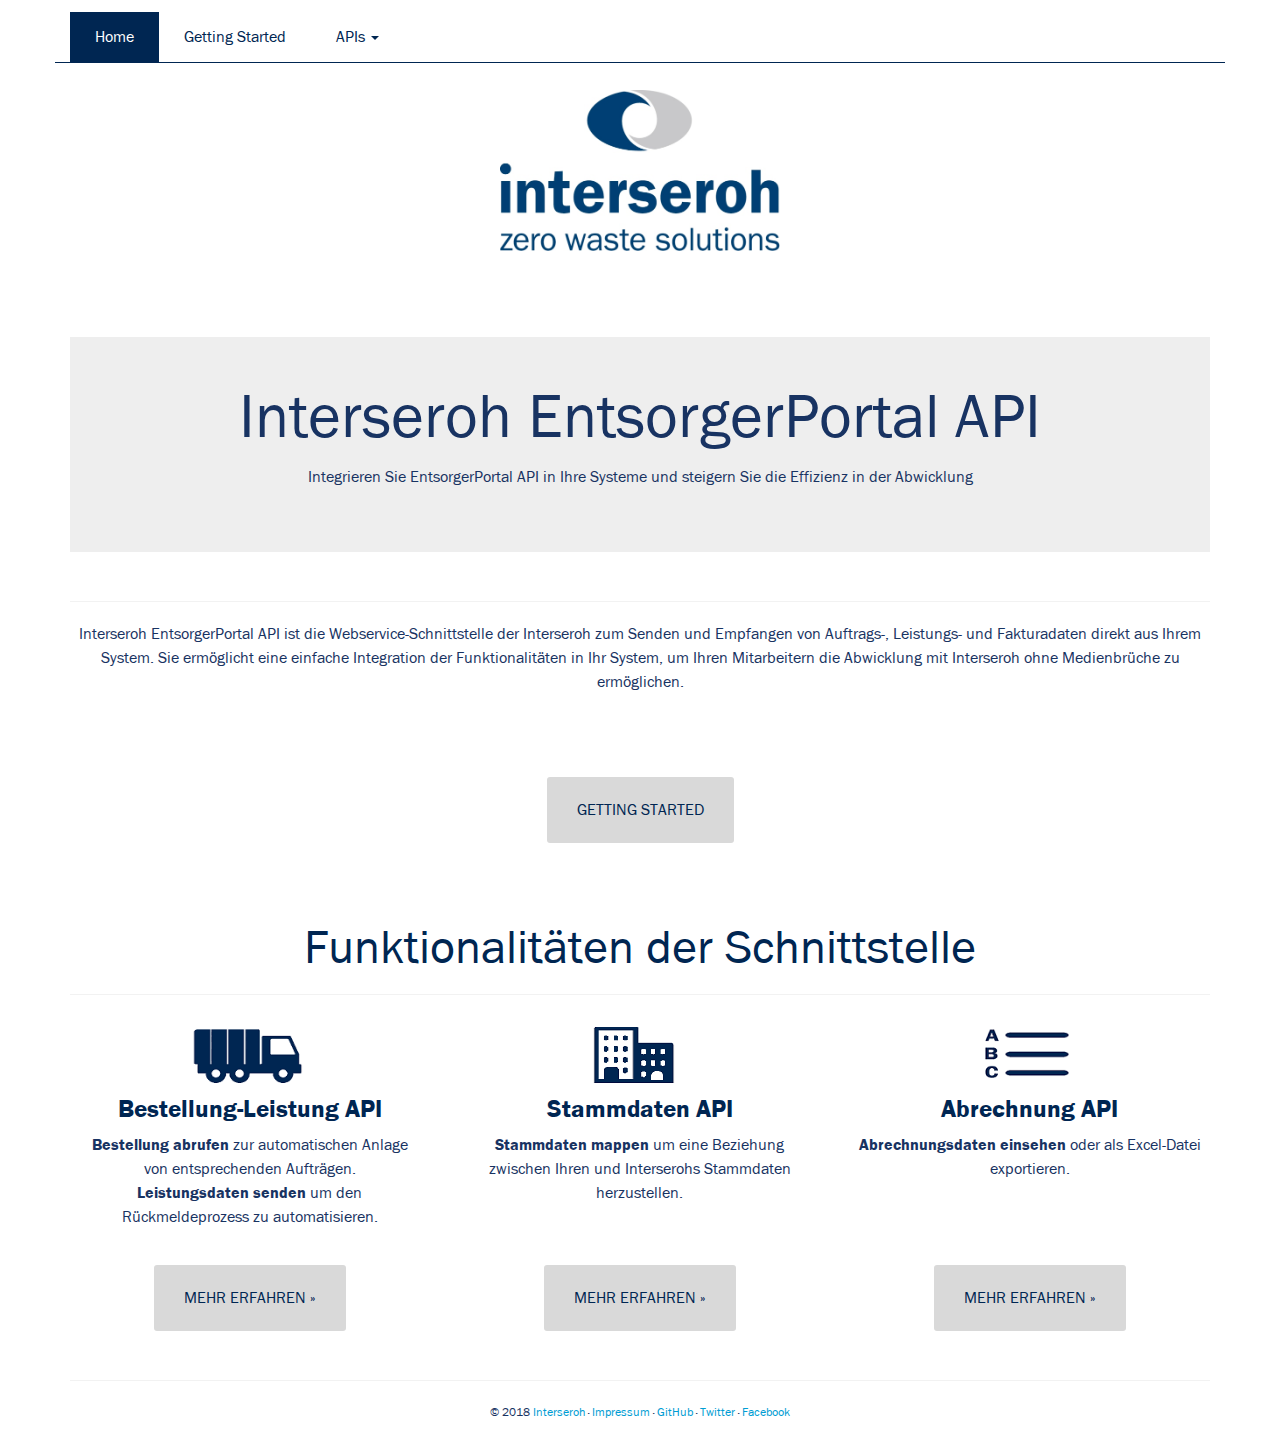
<file: index.htm>
<!DOCTYPE html>
<html lang="de">

<head>
  <meta http-equiv="content-type" content="text/html; charset=UTF-8">
  <meta charset="utf-8">
  <meta http-equiv="X-UA-Compatible" content="IE=edge">
  <meta name="viewport" content="width=device-width, initial-scale=1">
  <!-- Die 3 Meta-Tags oben *müssen* zuerst im head stehen; jeglicher sonstiger head-Inhalt muss *nach* diesen Tags kommen -->
  <meta name="description" content="">
  <meta name="author" content="">
  <link rel="icon" href="favicon.png">
  <title>Entsorgerportal API</title>
  <!-- Bootstrap-CSS -->
  <link href="css/interseroh-bootstrap.css" rel="stylesheet">
  <script src="doku-Dateien/ie-emulation-modes-warning.js"></script>
</head>

<body role="document" style="color:#183362" style="font-family:FranklinGothic-Book">
  <!-- Fixierte Navbar -->
  <div class="container">
    <nav class="navbar navbar-inverse navbar-fixed-top">
      <div class="container">
        <div class="navbar-header">
          <button type="button" class="navbar-toggle collapsed" data-toggle="collapse" data-target="#navbar" aria-expanded="false"
            aria-controls="navbar">
            <span class="sr-only">Navigation ein-/ausblenden</span>
            <span class="icon-bar"></span>
            <span class="icon-bar"></span>
            <span class="icon-bar"></span>
          </button>
        </div>
        <div id="navbar" class="navbar-collapse collapse dropdown">
          <ul class="nav navbar-nav">
            <li class="active">
              <a href="index.htm">Home</a>
            </li>
            <li>
              <a href="allgemein_doku.htm">Getting Started</a>
            </li>
            <li class="dropdown">
              <a href="#" class="dropdown-toggle" data-toggle="dropdown" role="button" aria-haspopup="true" aria-expanded="false">APIs
                <span class="caret"></span>
              </a>
              <ul class="dropdown-menu">
                <li>
                  <a href="bestellung_doku.htm">Bestellung-Leistung API</a>
                </li>
                <li>
                  <a href="stammdaten_doku.htm">Stammdaten API</a>
                </li>
                <li>
                  <a href="abrechnung_doku.htm">Abrechnung API</a>
                </li>
              </ul>
            </li>
          </ul>
        </div>
        <!--/.nav-collapse -->
      </div>
    </nav>

  </div>
  </div>
  <div style="width:100%">
    <div style="width:300px;margin:auto;text-align:center;margin-bottom:6%;">
      <img src="bilder/interseroh_zero waste_klein.jpg" alt="intersero Logo" style="width:100%; margin: auto; padding: 10px;max-width:470px;max-height: 280px;">
    </div>
  </div>
  <div class="container theme-showcase" role="main">

    <!-- Haupt-Jumbotron für eine hauptsächliche Marketing-Botschaft oder einen Aufruf zu einer Aktion -->
    <div style="text-align: center" class="jumbotron">
      <h1>Interseroh EntsorgerPortal API</h1>
      <p style="text-align: center">Integrieren Sie EntsorgerPortal API in Ihre Systeme und steigern Sie die Effizienz in der Abwicklung</p>
    </div>


    <div class="page-header">

    </div>
    <p style="text-align: center"> Interseroh EntsorgerPortal API ist die Webservice-Schnittstelle der Interseroh zum Senden und Empfangen von Auftrags-,
      Leistungs- und Fakturadaten direkt aus Ihrem System. Sie ermöglicht eine einfache Integration der Funktionalitäten
      in Ihr System, um Ihren Mitarbeitern die Abwicklung mit Interseroh ohne Medienbrüche zu erm&ouml;glichen.</p>
    <br>
    <div style="width:100%">
      <div style="margin-top:50px;margin-bottom:80px;text-align:center;">
        <a href="allgemein_doku.htm" class="btn btn-default" role="button">Getting Started</a>
      </div>
      <div class="page-header">
        <h1 style="text-align: center" ;>Funktionalitäten der Schnittstelle</h1>
      </div>
      <div class="row" style="text-align:center;">
        <div class="col-lg-4" style="text-align:center;">
          <div class="col-lg-12" style="height:250px">
            <img class="img-circle" src="bilder/car_1.png" alt="Generisches Platzhalter-Bild" width="140" height="80">
            <h3>Bestellung-Leistung API</h3>
            <p>
              <b>Bestellung abrufen</b> zur automatischen Anlage von entsprechenden Aufträgen.
              <br>
              <b>Leistungsdaten senden</b> um den Rückmeldeprozess zu automatisieren.
            </p>
          </div>
          <!-- /.col-lg-4 -->
          <div class="col-lg-12">
            <div class="row">
              <a class="btn btn-default" href="bestellung_doku.htm" role="button">Mehr erfahren »</a>
            </div>
          </div>
        </div>
        <div class="col-lg-4" style="text-align: center;">
          <div class="col-lg-12" style="height:250px">
            <img class="img-circle" src="bilder/building_1.png" alt="Generisches Platzhalter-Bild" width="140" height="80">
            <h3>Stammdaten API</h3>
            <p>
              <b>Stammdaten mappen</b> um eine Beziehung zwischen Ihren und Interserohs Stammdaten herzustellen.
            </p>
          </div>
          <!-- /.col-lg-4 -->
          <div class="row">
            <div class="col-lg-12">
              <a class="btn btn-default" href="stammdaten_doku.htm" role="button">Mehr erfahren »</a>
            </div>
          </div>
          <!-- /.row -->
        </div>
        <div class="col-lg-4" style="text-align: center;">
          <div calss="col-lg-12" style="height:250px">
            <img class="img-circle" src="bilder/list_1.png" alt="Generisches Platzhalter-Bild" width="140" height="80">
            <h3>Abrechnung API</h3>
            <p>
              <b>Abrechnungsdaten einsehen</b> oder als Excel-Datei exportieren.
            </p>
          </div>
          <!-- /.col-lg-4 -->
          <div class="row">
            <div class="col-lg-12">
              <a class="btn btn-default" href="abrechnung_doku.htm" role="button">Mehr erfahren »</a>
            </div>
          </div>
        </div>
        <div style="margin-top:50px;margin-bottom:80px;text-align:center;">
        </div>
        <!-- /.col-lg-4 -->
      </div>
      <!-- /.row -->
    </div>
    <!-- FOOTER -->
    <div class="page-header">
    </div>
    <footer>
      <p style="font-size: 0.75em; text-align: center;">© 2018
        <a href="http://www.interseroh.de" target="_blank" style="font-size: 1em;">Interseroh</a> ·
        <a href="impressum.htm" style="font-size: 1em;">Impressum</a> ·
        <a href="http://www.github.com/interseroh" target="_blank" style="font-size: 1em;">GitHub</a> ·
        <a href="https://twitter.com/hashtag/interseroh" target="_blank" style="font-size: 1em;">Twitter</a> ·
        <a href="https://www.facebook.com/Interseroh/" target="_blank" style="font-size: 1em;">Facebook</a>
      </p>
    </footer>
  </div>
  <!-- /container -->
  <!-- Bootstrap-JavaScript
    ================================================== -->
  <!-- Am Ende des Dokuments platziert, damit Seiten schneller laden -->
  <script src="bootstrap/js/jquery.js"></script>
  <script src="bootstrap/js/bootstrap.js"></script>
  <script src="bootstrap/js/docs.js"></script>
  <!-- IE10-Anzeigefenster-Hack für Fehler auf Surface und Desktop-Windows-8 -->
  <script src="bootstrap/js/ie10-viewport-bug-workaround.js"></script>


  <div id="global-zeroclipboard-html-bridge" class="global-zeroclipboard-container" style="position: absolute; left: 0px; top: -9999px; width: 15px; height: 15px; z-index: 999999999;"
    title="" data-original-title="Copy to clipboard">
    <object classid="clsid:d27cdb6e-ae6d-11cf-96b8-444553540000" id="global-zeroclipboard-flash-bridge" width="100%" height="100%">
      <param name="movie" value="/assets/flash/ZeroClipboard.swf?noCache=1490264310461">
      <param name="allowScriptAccess" value="sameDomain">
      <param name="scale" value="exactfit">
      <param name="loop" value="false">
      <param name="menu" value="false">
      <param name="quality" value="best">
      <param name="bgcolor" value="#ffffff">
      <param name="wmode" value="transparent">
      <param name="flashvars" value="trustedOrigins=holdirbootstrap.de%2C%2F%2Fholdirbootstrap.de%2Chttp%3A%2F%2Fholdirbootstrap.de">
      <embed src="doku-Dateien/ZeroClipboard.swf" loop="false" menu="false" quality="best" bgcolor="#ffffff" name="global-zeroclipboard-flash-bridge"
        allowscriptaccess="sameDomain" allowfullscreen="false" type="application/x-shockwave-flash" wmode="transparent" pluginspage="http://www.macromedia.com/go/getflashplayer"
        flashvars="trustedOrigins=holdirbootstrap.de%2C%2F%2Fholdirbootstrap.de%2Chttp%3A%2F%2Fholdirbootstrap.de" scale="exactfit"
        width="100%" height="100%">
    </object>
  </div>
  <svg xmlns="http://www.w3.org/2000/svg" width="1140" height="500" viewBox="0 0 1140 500" preserveAspectRatio="none" style="display: none; visibility: hidden; position: absolute; top: -100%; left: -100%;">
    <defs>
      <style type="text/css">
      </style>
    </defs>
    <text x="0" y="57" style="font-weight:bold;font-size:57pt;font-family: Arial, Helvetica, Open Sans, sans-serif">DritteFolie</text>
  </svg>
</body>

</html>
</file>
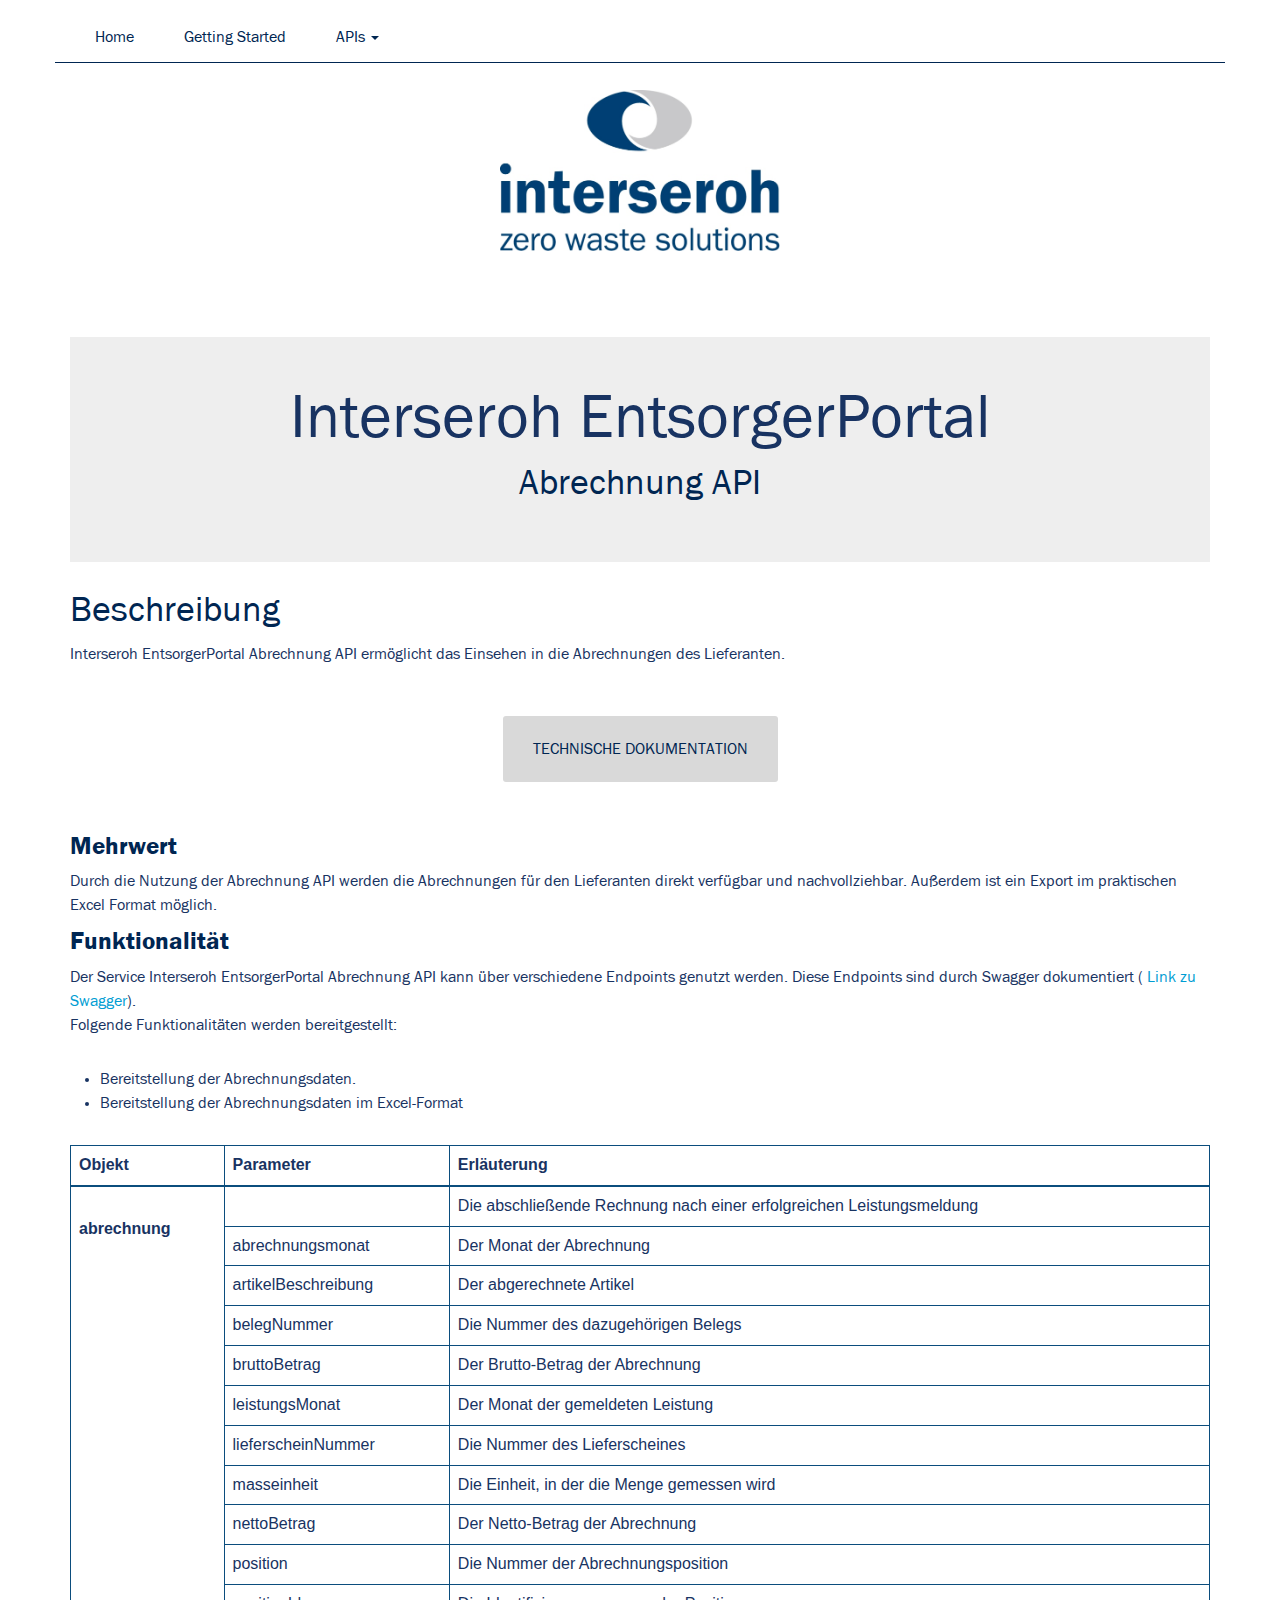
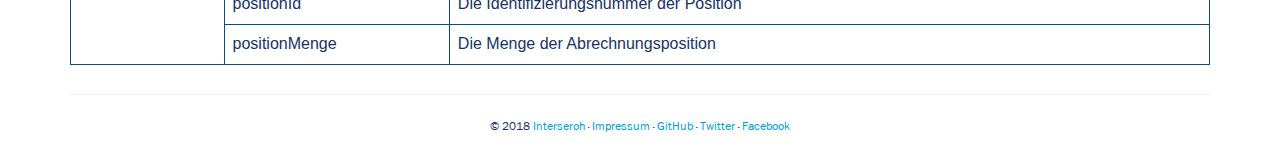
<file: abrechnung_doku.htm>
<!DOCTYPE html>
<html lang="de">

<head>
  <meta http-equiv="content-type" content="text/html; charset=UTF-8">
  <meta charset="utf-8">
  <meta http-equiv="X-UA-Compatible" content="IE=edge">
  <meta name="viewport" content="width=device-width, initial-scale=1">
  <!-- Die 3 Meta-Tags oben *müssen* zuerst im head stehen; jeglicher sonstiger head-Inhalt muss *nach* diesen Tags kommen -->
  <meta name="description" content="">
  <meta name="author" content="">
  <link rel="icon" href="favicon.png">
  <title>Entsorgerportal API</title>
  <!-- Bootstrap-CSS -->
  <link href="css/interseroh-bootstrap.css" rel="stylesheet">
  <!-- Bootstrap-Theme -->
  <!-- Besondere Stile für diese Vorlage -->
  <!-- Nur für Testzwecke. Kopiere diese Zeilen nicht in echte Projekte! -->
  <!--[if lt IE 9]><script src="../../assets/js/ie8-responsive-file-warning.js"></script><![endif]-->
  <script src="bootstrap/js/ie-emulation-modes-warning.js"></script>
  <!-- Unterstützung für Media Queries und HTML5-Elemente in IE8 über HTML5 shim und Respond.js -->
  <!--[if lt IE 9]>
      <script src="https://oss.maxcdn.com/html5shiv/3.7.2/html5shiv.min.js"></script>
      <script src="https://oss.maxcdn.com/respond/1.4.2/respond.min.js"></script>
    <![endif]-->
</head>

<body role="document" style="color:#183362">
  <!--<img src="bilder/interseroh_zero waste_klein.jpg">-->
  <!-- Fixierte Navbar -->
  <div class="container">
    <nav class="navbar navbar-inverse navbar-fixed-top">
      <div class="container">
        <div class="navbar-header">
          <button type="button" class="navbar-toggle collapsed" data-toggle="collapse" data-target="#navbar" aria-expanded="false"
            aria-controls="navbar">
            <span class="sr-only">Navigation ein-/ausblenden</span>
            <span class="icon-bar"></span>
            <span class="icon-bar"></span>
            <span class="icon-bar"></span>
          </button>
        </div>
        <div id="navbar" class="navbar-collapse collapse">
          <ul class="nav navbar-nav">
            <li>
              <a href="index.htm">Home</a>
            </li>
            <li>
              <a href="allgemein_doku.htm">Getting Started</a>
            </li>
            <li class="dropdown">
              <a href="#" class="dropdown-toggle" data-toggle="dropdown" role="button" aria-haspopup="true" aria-expanded="false">APIs
                <span class="caret"></span>
              </a>
              <ul class="dropdown-menu">
                <li>
                  <a href="bestellung_doku.htm">Bestellung-Leistung API</a>
                </li>
                <li>
                  <a href="stammdaten_doku.htm">Stammdaten API</a>
                </li>
                <li class="active">
                  <a href="abrechnung_doku.htm">Abrechnung API</a>
                </li>
              </ul>
            </li>
          </ul>
        </div>
        <!--/.nav-collapse -->
      </div>
    </nav>
  </div>
  </div>
  <div style="width:100%">
    <div style="width:300px;margin:auto;text-align:center;margin-bottom:6%;">
      <img src="bilder/interseroh_zero waste_klein.jpg" alt="intersero Logo" style="width:100%;margin: auto; padding: 10px;max-width:470px;max-height: 280px;">
    </div>
  </div>
  <div class="container theme-showcase" role="main">
    <!-- Haupt-Jumbotron für eine hauptsächliche Marketing-Botschaft oder einen Aufruf zu einer Aktion -->

    <div style="text-align: center" class="jumbotron">
      <h1>Interseroh EntsorgerPortal</h1>
      <h2>Abrechnung API</h2>
    </div>
    <h2>Beschreibung</h2>
    <p>Interseroh EntsorgerPortal Abrechnung API ermöglicht das Einsehen in die Abrechnungen des Lieferanten.</p>
    <div style="margin-top:50px;margin-bottom:50px;text-align:center;">
      <a href="https://www.interseroh-portal-test.com/entsorgerportal/swagger/swagger-ui.html" class="btn btn-default" role="button">Technische Dokumentation</a>
    </div>
    <div class="page-header">
      <h3>Mehrwert</h3>
      <p>Durch die Nutzung der Abrechnung API werden die Abrechnungen für den Lieferanten direkt verfügbar und nachvollziehbar.
        Außerdem ist ein Export im praktischen Excel Format möglich.
      </p>
      <h3>Funktionalität</h3>
      <p>Der Service Interseroh EntsorgerPortal Abrechnung API kann über verschiedene Endpoints genutzt werden. Diese Endpoints
        sind durch Swagger dokumentiert (
        <a href="https://www.interseroh-portal-test.com/entsorgerportal/swagger/swagger-ui.html#/abrechnung-service-controller" target="_blank">Link zu Swagger</a>).
        <br>Folgende Funktionalitäten werden bereitgestellt:</p>
      <ul>
        <li>Bereitstellung der Abrechnungsdaten.</li>
        <li>Bereitstellung der Abrechnungsdaten im Excel-Format</li>
      </ul>
      <table class="table table-bordered">
        <thead>
          <tr>
            <th>Objekt</th>
            <th>Parameter</th>
            <th>Erl&auml;uterung</th>
          </tr>
        </thead>
        <tr>
          <th rowspan="12">
            <br>abrechnung</th>
          <td></td>
          <td>Die abschließende Rechnung nach einer erfolgreichen Leistungsmeldung </td>
        </tr>
        <tr>
          <td>abrechnungsmonat</td>
          <td>Der Monat der Abrechnung</td>
        </tr>
        <tr>
          <td>artikelBeschreibung</td>
          <td>Der abgerechnete Artikel</td>
        </tr>
        <tr>
          <td>belegNummer</td>
          <td>Die Nummer des dazugehörigen Belegs</td>
        </tr>
        <tr>
          <td>bruttoBetrag</td>
          <td>Der Brutto-Betrag der Abrechnung</td>
        </tr>
        <tr>
          <td>leistungsMonat</td>
          <td>Der Monat der gemeldeten Leistung</td>
        </tr>
        <tr>
          <td>lieferscheinNummer</td>
          <td>Die Nummer des Lieferscheines</td>
        </tr>
        <tr>
          <td>masseinheit</td>
          <td>Die Einheit, in der die Menge gemessen wird</td>
        </tr>
        <tr>
          <td>nettoBetrag</td>
          <td>Der Netto-Betrag der Abrechnung</td>
        </tr>
        <tr>
          <td>position</td>
          <td>Die Nummer der Abrechnungsposition</td>
        </tr>
        <tr>
          <td>positionId</td>
          <td>Die Identifizierungsnummer der Position</td>
        </tr>
        <tr>
          <td>positionMenge</td>
          <td>Die Menge der Abrechnungsposition</td>
        </tr>

      </table>
    </div>
    <!-- FOOTER -->
    <footer>
      <p style="font-size: 0.75em; text-align: center;">© 2018
        <a href="http://www.interseroh.de" target="_blank" style="font-size: 1em;">Interseroh</a> ·
        <a href="impressum.htm" style="font-size: 1em;">Impressum</a> ·
        <a href="http://www.github.com/interseroh" target="_blank" style="font-size: 1em;">GitHub</a> ·
        <a href="https://twitter.com/hashtag/interseroh" target="_blank" style="font-size: 1em;">Twitter</a> ·
        <a href="https://www.facebook.com/Interseroh/" target="_blank" style="font-size: 1em;">Facebook</a>
      </p>
    </footer>
  </div>
  <!-- /container -->


  <!-- Bootstrap-JavaScript
    ================================================== -->
  <!-- Am Ende des Dokuments platziert, damit Seiten schneller laden -->
  <script src="bootstrap/js/jquery.js"></script>
  <script src="bootstrap/js/bootstrap.js"></script>
  <script src="bootstrap/js/docs.js"></script>
  <!-- IE10-Anzeigefenster-Hack für Fehler auf Surface und Desktop-Windows-8 -->
  <script src="doku-Dateien/ie10-viewport-bug-workaround.js"></script>
  <div id="global-zeroclipboard-html-bridge" class="global-zeroclipboard-container" style="position: absolute; left: 0px; top: -9999px; width: 15px; height: 15px; z-index: 999999999;"
    title="" data-original-title="Copy to clipboard">
    <object classid="clsid:d27cdb6e-ae6d-11cf-96b8-444553540000" id="global-zeroclipboard-flash-bridge" width="100%" height="100%">
      <param name="movie" value="/assets/flash/ZeroClipboard.swf?noCache=1490264310461">
      <param name="allowScriptAccess" value="sameDomain">
      <param name="scale" value="exactfit">
      <param name="loop" value="false">
      <param name="menu" value="false">
      <param name="quality" value="best">
      <param name="bgcolor" value="#ffffff">
      <param name="wmode" value="transparent">
      <param name="flashvars" value="trustedOrigins=holdirbootstrap.de%2C%2F%2Fholdirbootstrap.de%2Chttp%3A%2F%2Fholdirbootstrap.de">
      <embed src="doku-Dateien/ZeroClipboard.swf" loop="false" menu="false" quality="best" bgcolor="#ffffff" name="global-zeroclipboard-flash-bridge"
        allowscriptaccess="sameDomain" allowfullscreen="false" type="application/x-shockwave-flash" wmode="transparent" pluginspage="http://www.macromedia.com/go/getflashplayer"
        flashvars="trustedOrigins=holdirbootstrap.de%2C%2F%2Fholdirbootstrap.de%2Chttp%3A%2F%2Fholdirbootstrap.de" scale="exactfit"
        width="100%" height="100%"> </object>
  </div>
  <svg xmlns="http://www.w3.org/2000/svg" width="1140" height="500" viewBox="0 0 1140 500" preserveAspectRatio="none" style="display: none; visibility: hidden; position: absolute; top: -100%; left: -100%;">
    <defs>
      <style type="text/css"></style>
    </defs>
    <text x="0" y="57" style="font-weight:bold;font-size:57pt;font-family:Arial, Helvetica, Open Sans, sans-serif">DritteFolie</text>
  </svg>
</body>

</html>
</file>
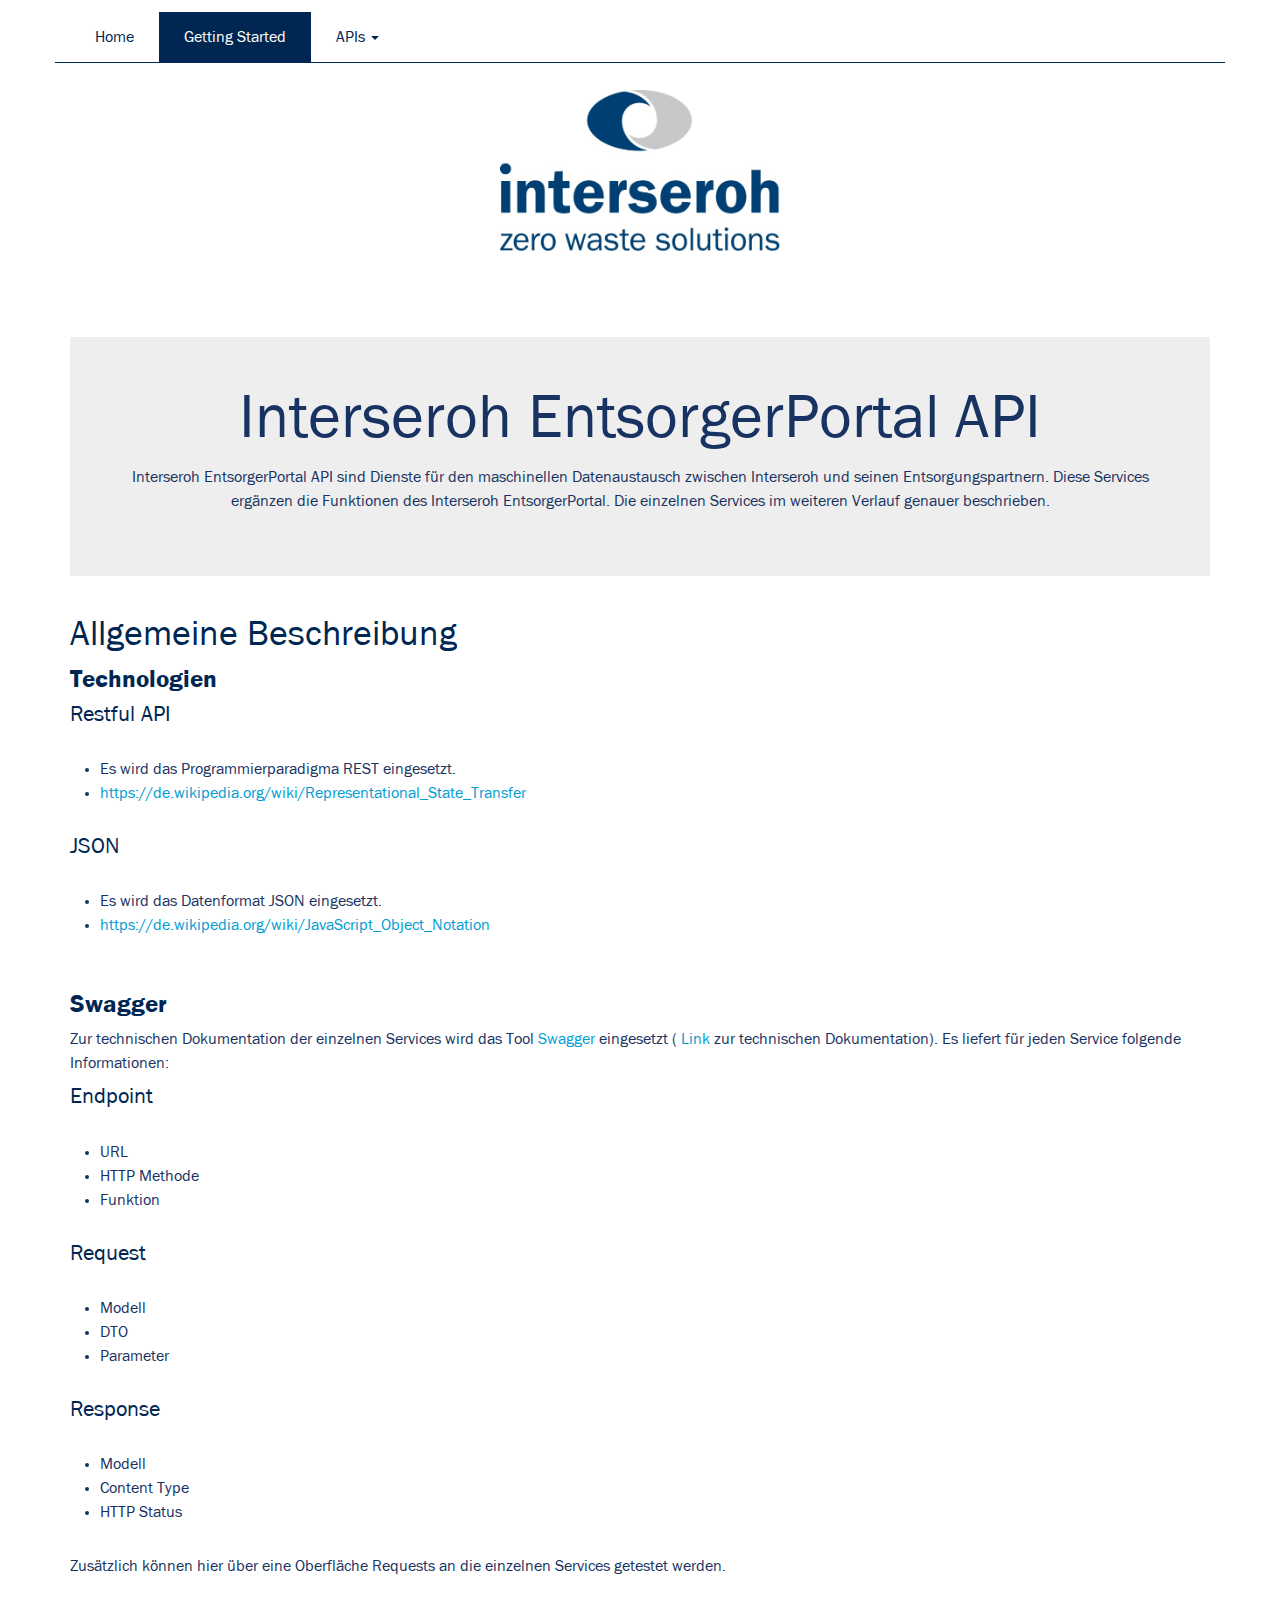
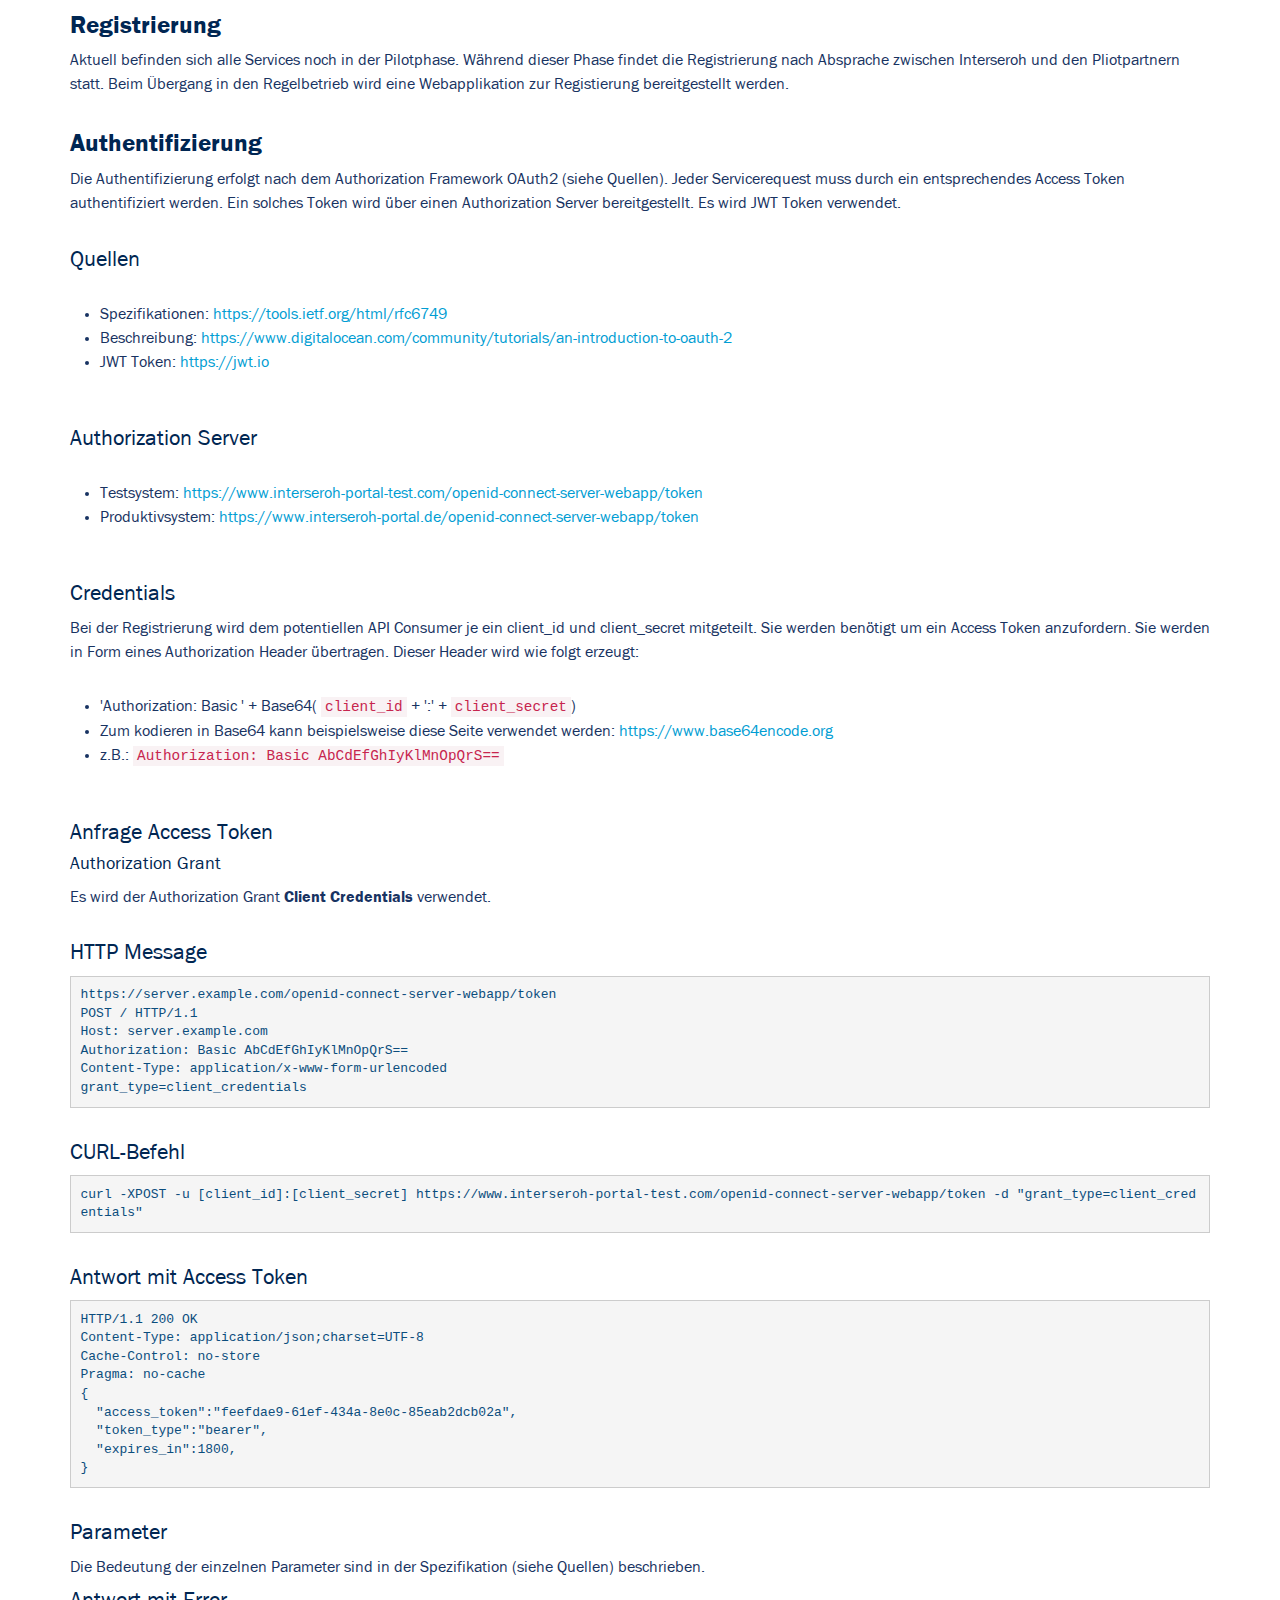
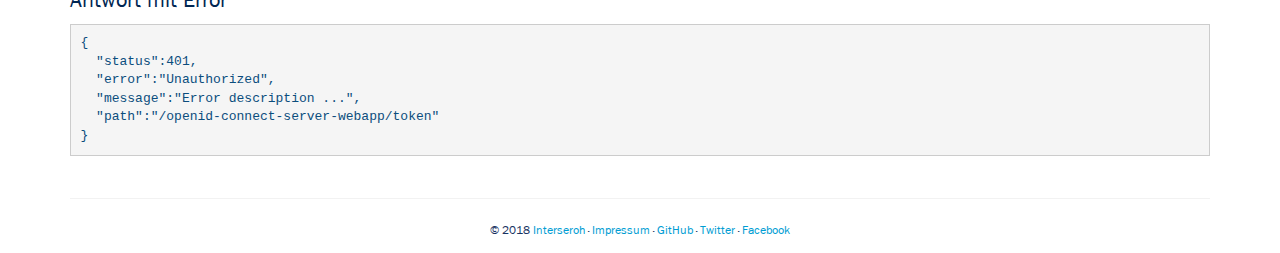
<file: allgemein_doku.htm>
<!DOCTYPE html>
<html lang="de">

<head>
  <meta http-equiv="content-type" content="text/html; charset=UTF-8">
  <meta charset="utf-8">
  <meta http-equiv="X-UA-Compatible" content="IE=edge">
  <meta name="viewport" content="width=device-width, initial-scale=1">
  <!-- Die 3 Meta-Tags oben *müssen* zuerst im head stehen; jeglicher sonstiger head-Inhalt muss *nach* diesen Tags kommen -->
  <meta name="description" content="">
  <meta name="author" content="">
  <link rel="icon" href="favicon.png">
  <title>Entsorgerportal API</title>
  <!-- Bootstrap-Interseroh-CSS -->
  <link href="css/interseroh-bootstrap.css" rel="stylesheet">
  <!-- Nur für Testzwecke. Kopiere diese Zeilen nicht in echte Projekte! -->
  <!--[if lt IE 9]><script src="../../assets/js/ie8-responsive-file-warning.js"></script><![endif]-->
  <script src="doku-Dateien/ie-emulation-modes-warning.js"></script>
  <!-- Unterstützung für Media Queries und HTML5-Elemente in IE8 über HTML5 shim und Respond.js -->
  <!--[if lt IE 9]>
      <script src="https://oss.maxcdn.com/html5shiv/3.7.2/html5shiv.min.js"></script>
      <script src="https://oss.maxcdn.com/respond/1.4.2/respond.min.js"></script>
    <![endif]-->
</head>

<body role="document" style="color:#183362;font-family:31E5E6_0_0">
  <!-- Fixierte Navbar -->
  <div class="container">
    <nav class="navbar navbar-inverse navbar-fixed-top">
      <div class="container">
        <div class="navbar-header">
          <button type="button" class="navbar-toggle collapsed" data-toggle="collapse" data-target="#navbar" aria-expanded="false"
            aria-controls="navbar">
            <span class="sr-only">Navigation ein-/ausblenden</span>
            <span class="icon-bar"></span>
            <span class="icon-bar"></span>
            <span class="icon-bar"></span>
          </button>
        </div>
        <div id="navbar" class="navbar-collapse collapse">
          <ul class="nav navbar-nav">
            <li>
              <a href="index.htm">Home</a>
            </li>
            <li class="active">
              <a href="allgemein_doku.htm">Getting Started</a>
            </li>
            <li class="dropdown">
              <a href="#" class="dropdown-toggle" data-toggle="dropdown" role="button" aria-haspopup="true" aria-expanded="false">APIs
                <span class="caret"></span>
              </a>
              <ul class="dropdown-menu">
                <li class="active">
                  <a href="bestellung_doku.htm">Bestellung-Leistung API</a>
                </li>
                <li>
                  <a href="stammdaten_doku.htm">Stammdaten API</a>
                </li>
                <li>
                  <a href="abrechnung_doku.htm">Abrechnung API</a>
                </li>
              </ul>
            </li>
          </ul>
        </div>
        <!--/.nav-collapse -->
      </div>
    </nav>
  </div>
  </div>
  <div style="width:100%">
    <div style="width:300px;margin:auto;text-align:center;margin-bottom:6%;">
      <img src="bilder/interseroh_zero waste_klein.jpg" alt="intersero Logo" style="width:100%;margin: auto; padding: 10px;max-width:470px;max-height: 280px;">
    </div>
  </div>
  <div class="container theme-showcase" role="main">
    <!-- Haupt-Jumbotron für eine hauptsächliche Marketing-Botschaft
      oder einen Aufruf zu einer Aktion -->
    <div style="text-align: center" class="jumbotron">
      <h1>Interseroh EntsorgerPortal API</h1>
      <p style="text-align: center">Interseroh EntsorgerPortal API sind Dienste für den maschinellen Datenaustausch zwischen Interseroh und seinen Entsorgungspartnern.
        Diese Services ergänzen die Funktionen des Interseroh EntsorgerPortal. Die einzelnen Services im weiteren Verlauf
        genauer beschrieben.
      </p>
    </div>
    <div class="page-header">
      <h2>Allgemeine Beschreibung</h2>
      <h3>Technologien</h3>
      <h4>Restful API</h4>
      <ul>
        <li>Es wird das Programmierparadigma REST eingesetzt.</li>
        <li>
          <a target="_blank" href="https://de.wikipedia.org/wiki/Representational_State_Transfer">
            https://de.wikipedia.org/wiki/Representational_State_Transfer</a>
        </li>
      </ul>
      <h4>JSON</h4>
      <ul>
        <li>Es wird das Datenformat JSON eingesetzt.</li>
        <li>
          <a target="_blank" href="https://de.wikipedia.org/wiki/JavaScript_Object_Notation">
            https://de.wikipedia.org/wiki/JavaScript_Object_Notation</a>
        </li>
      </ul>
      <br>
      <h3>Swagger</h3>
      <p>Zur technischen Dokumentation der einzelnen Services wird das Tool
        <a target="_blank" href="http://swagger.io/">Swagger</a> eingesetzt (
        <a target="_blank" href="https://www.interseroh-portal-test.com/entsorgerportal/swagger/swagger-ui.html">Link</a> zur technischen Dokumentation). Es liefert für jeden Service folgende Informationen:
        <h4>Endpoint</h4>
        <ul>
          <li>URL</li>
          <li>HTTP Methode</li>
          <li>Funktion</li>
        </ul>
        <h4>Request</h4>
        <ul>
          <li>Modell</li>
          <li>DTO</li>
          <li>Parameter</li>
        </ul>
        <h4>Response</h4>
        <ul>
          <li>Modell</li>
          <li>Content Type</li>
          <li>HTTP Status</li>
        </ul>
        <p>Zusätzlich können hier über eine Oberfläche Requests an die einzelnen Services getestet werden.</p>
        <br>
        <h3>Registrierung</h3>
        <p>Aktuell befinden sich alle Services noch in der Pilotphase. Während dieser Phase findet die Registrierung nach Absprache
          zwischen Interseroh und den Pliotpartnern statt. Beim Übergang in den Regelbetrieb wird eine Webapplikation zur
          Registierung bereitgestellt werden.</p>
        <br>
        <h3>Authentifizierung</h3>
        <p>Die Authentifizierung erfolgt nach dem Authorization Framework OAuth2 (siehe Quellen). Jeder Servicerequest muss
          durch ein entsprechendes Access Token authentifiziert werden. Ein solches Token wird über einen Authorization Server
          bereitgestellt. Es wird JWT Token verwendet.</p>
        <br>
        <h4>Quellen</h4>
        <ul>
          <li>Spezifikationen:
            <a target="_blank" href=" https://tools.ietf.org/html/rfc6749">https://tools.ietf.org/html/rfc6749</a>
          </li>
          <li>Beschreibung:
            <a target="_blank" href="https://www.digitalocean.com/community/tutorials/an-introduction-to-oauth-2">https://www.digitalocean.com/community/tutorials/an-introduction-to-oauth-2</a>
          </li>
          <li>JWT Token:
            <a target="_blank" href="https://jwt.io">https://jwt.io</a>
          </li>
        </ul>
        <br>
        <h4>Authorization Server</h4>
        <ul>
          <li>Testsystem:
            <a target="_blank" href="https://www.interseroh-portal-test.com/openid-connect-server-webapp/token">https://www.interseroh-portal-test.com/openid-connect-server-webapp/token</a>
          </li>
          <li>Produktivsystem:
            <a target="_blank" href=" https://www.interseroh-portal.de/openid-connect-server-webapp/token">
              https://www.interseroh-portal.de/openid-connect-server-webapp/token</a>
          </li>
        </ul>
        <br>
        <h4>Credentials</h4>
        <p>Bei der Registrierung wird dem potentiellen API Consumer je ein client_id und client_secret mitgeteilt. Sie werden
          benötigt um ein Access Token anzufordern. Sie werden in Form eines Authorization Header übertragen. Dieser Header
          wird wie folgt erzeugt:</p>
        <ul>
          <li>'Authorization: Basic ' + Base64(
            <code>client_id</code> + ':' +
            <code>client_secret</code>)
            <li>Zum kodieren in Base64 kann beispielsweise diese Seite verwendet werden:
              <a target="_blank" href="https://www.base64encode.org">https://www.base64encode.org</a>
            </li>
            <li>z.B.:
              <code>Authorization: Basic AbCdEfGhIyKlMnOpQrS== </code>
            </li>
        </ul>
        <br>
        <h4>Anfrage Access Token</h4>
        <h5>Authorization Grant</h5>
        <p>Es wird der Authorization Grant
          <b>Client Credentials</b> verwendet. </P>
        <br>
        <h4>HTTP Message</h4>
        <pre>
https://server.example.com/openid-connect-server-webapp/token
POST / HTTP/1.1
Host: server.example.com
Authorization: Basic AbCdEfGhIyKlMnOpQrS==
Content-Type: application/x-www-form-urlencoded
grant_type=client_credentials
</pre>
        <br>
        <h4>CURL-Befehl</h4>
        <pre><code>curl -XPOST -u [client_id]:[client_secret] https://www.interseroh-portal-test.com/openid-connect-server-webapp/token -d "grant_type=client_credentials"</code></pre>
        <br>
        <h4>Antwort mit Access Token</h4>
        <pre>
HTTP/1.1 200 OK
Content-Type: application/json;charset=UTF-8
Cache-Control: no-store
Pragma: no-cache
{
  "access_token":"feefdae9-61ef-434a-8e0c-85eab2dcb02a",
  "token_type":"bearer",
  "expires_in":1800,
}
</pre>
        <br>
        <h4>Parameter</h4>
        <p>Die Bedeutung der einzelnen Parameter sind in der Spezifikation (siehe Quellen) beschrieben.</p>
        <h4>Antwort mit Error</h4>
        <pre>
{
  "status":401,
  "error":"Unauthorized",
  "message":"Error description ...",
  "path":"/openid-connect-server-webapp/token"
}
</pre>
        <br>
    </div>
    <!-- FOOTER -->
    <footer>
      <p style="font-size: 0.75em; text-align: center;">© 2018
        <a href="http://www.interseroh.de" target="_blank" style="font-size: 1em;">Interseroh</a> ·
        <a href="impressum.htm" style="font-size: 1em;">Impressum</a> ·
        <a href="http://www.github.com/interseroh" target="_blank" style="font-size: 1em;">GitHub</a> ·
        <a href="https://twitter.com/hashtag/interseroh" target="_blank" style="font-size: 1em;">Twitter</a> ·
        <a href="https://www.facebook.com/Interseroh/" target="_blank" style="font-size: 1em;">Facebook</a>
      </p>
    </footer>

  </div>
  <!-- /container -->

  <!-- Bootstrap-JavaScript
    ================================================== -->
  <!-- Am Ende des Dokuments platziert, damit Seiten schneller laden -->
  <script src="bootstrap/js/jquery.js"></script>
  <script src="bootstrap/js/bootstrap.js"></script>
  <script src="bootstrap/js/docs.js"></script>
  <!-- IE10-Anzeigefenster-Hack für Fehler auf Surface und Desktop-Windows-8 -->
  <script src="bootstrap/js/ie10-viewport-bug-workaround.js"></script>


  <div id="global-zeroclipboard-html-bridge" class="global-zeroclipboard-container" style="position: absolute; left: 0px; top: -9999px; width: 15px; height: 15px; z-index: 999999999;"
    title="" data-original-title="Copy to clipboard">
    <object classid="clsid:d27cdb6e-ae6d-11cf-96b8-444553540000" id="global-zeroclipboard-flash-bridge" width="100%" height="100%">
      <param name="movie" value="/assets/flash/ZeroClipboard.swf?noCache=1490264310461">
      <param name="allowScriptAccess" value="sameDomain">
      <param name="scale" value="exactfit">
      <param name="loop" value="false">
      <param name="menu" value="false">
      <param name="quality" value="best">
      <param name="bgcolor" value="#ffffff">
      <param name="wmode" value="transparent">
      <param name="flashvars" value="trustedOrigins=holdirbootstrap.de%2C%2F%2Fholdirbootstrap.de%2Chttp%3A%2F%2Fholdirbootstrap.de">
      <embed src="doku-Dateien/ZeroClipboard.swf" loop="false" menu="false" quality="best" bgcolor="#ffffff" name="global-zeroclipboard-flash-bridge"
        allowscriptaccess="sameDomain" allowfullscreen="false" type="application/x-shockwave-flash" wmode="transparent" pluginspage="http://www.macromedia.com/go/getflashplayer"
        flashvars="trustedOrigins=holdirbootstrap.de%2C%2F%2Fholdirbootstrap.de%2Chttp%3A%2F%2Fholdirbootstrap.de" scale="exactfit"
        width="100%" height="100%"> </object>
  </div>
  <svg xmlns="http://www.w3.org/2000/svg" width="1140" height="500" viewBox="0 0 1140 500" preserveAspectRatio="none" style="display: none; visibility: hidden; position: absolute; top: -100%; left: -100%;">
    <defs>
      <style type="text/css">
      </style>
    </defs>
    <text x="0" y="57" style="font-weight:bold;font-size:57pt;font-family:Arial, Helvetica, Open Sans, sans-serif">
      DritteFolie
    </text>
  </svg>
</body>

</html>
</file>
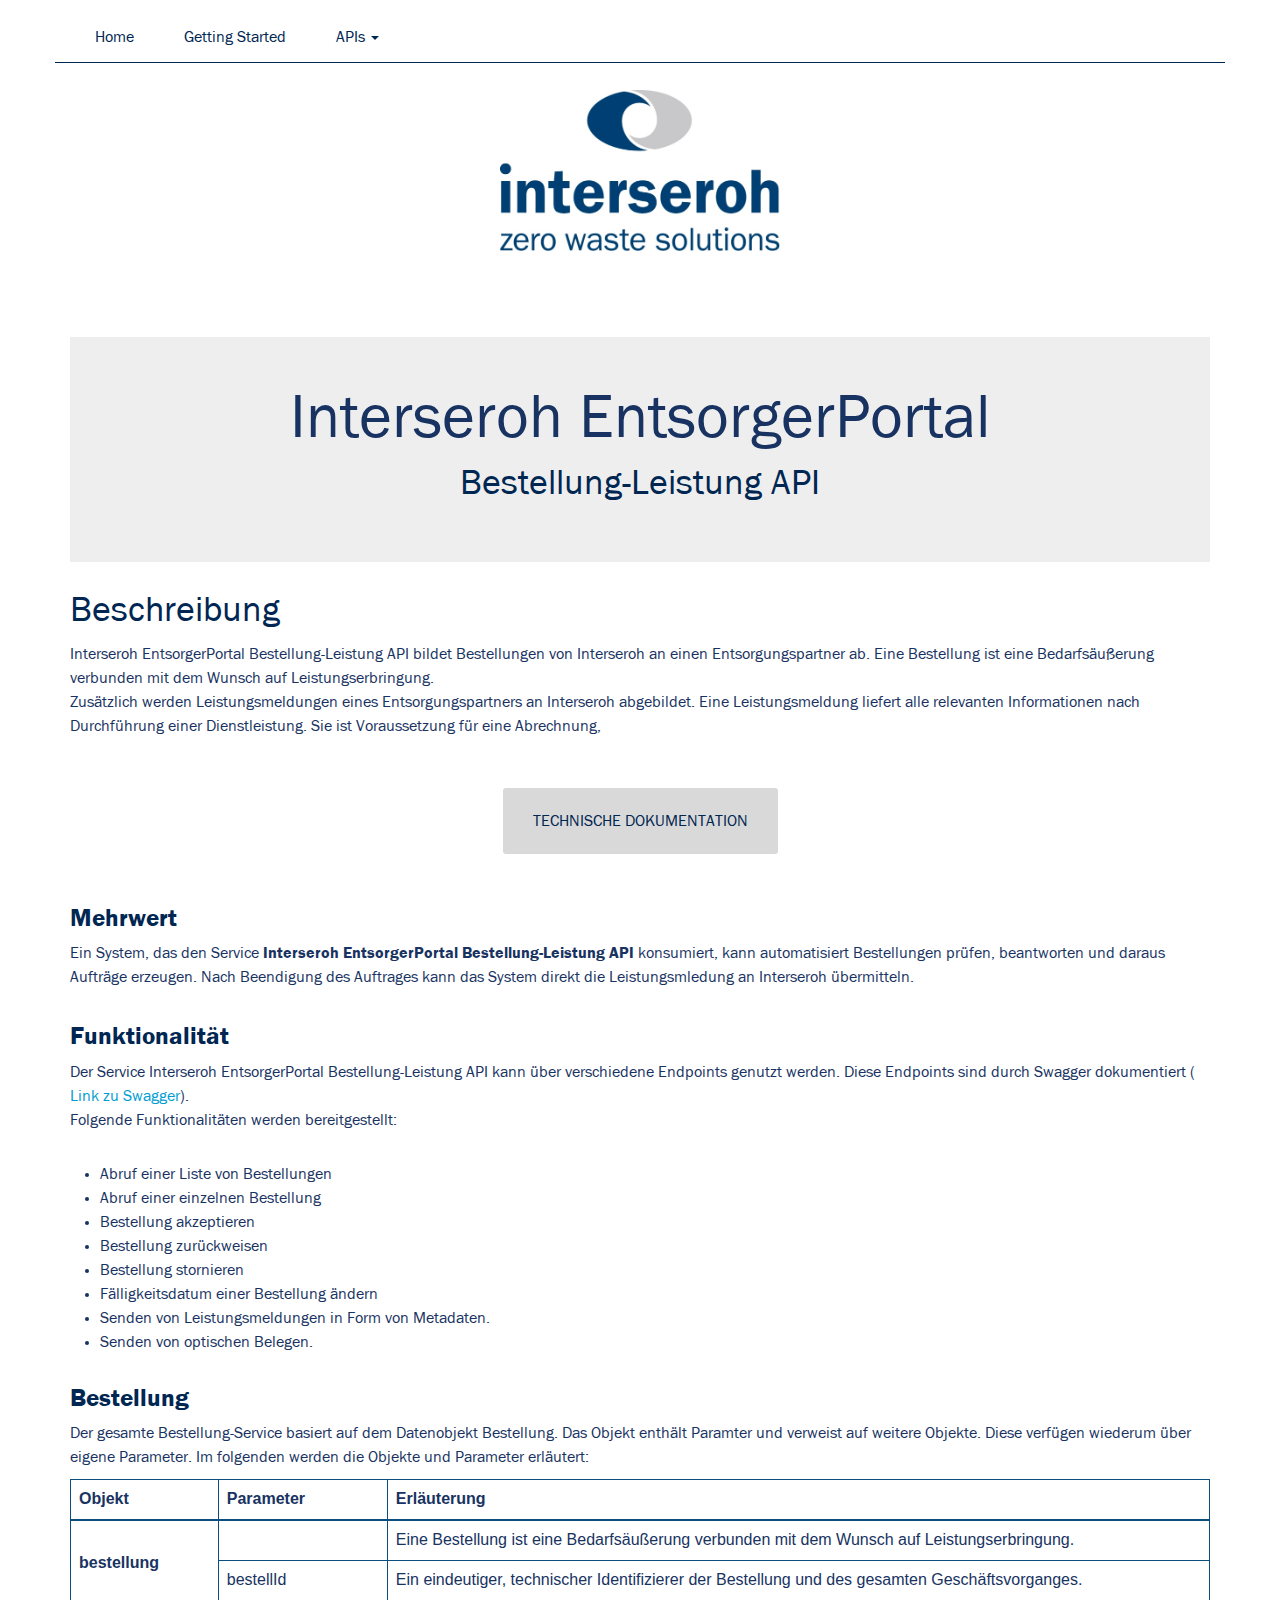
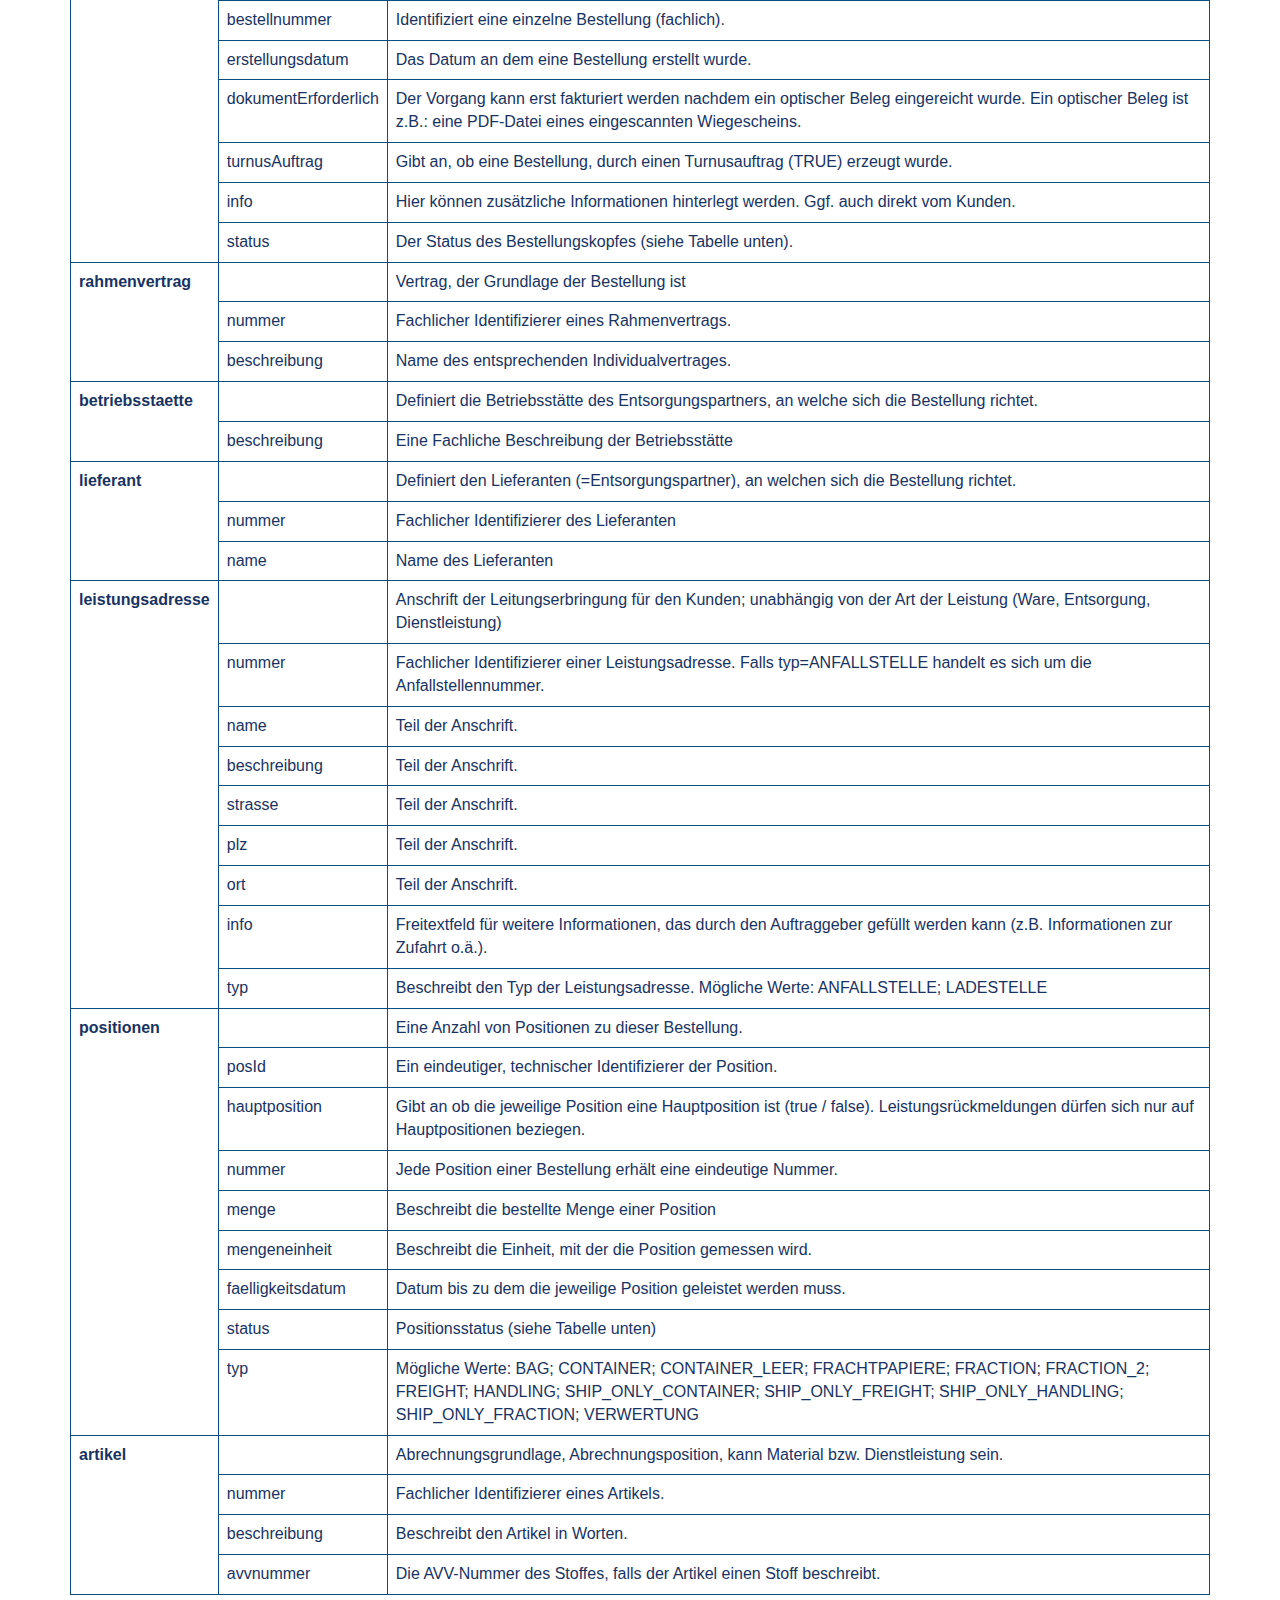
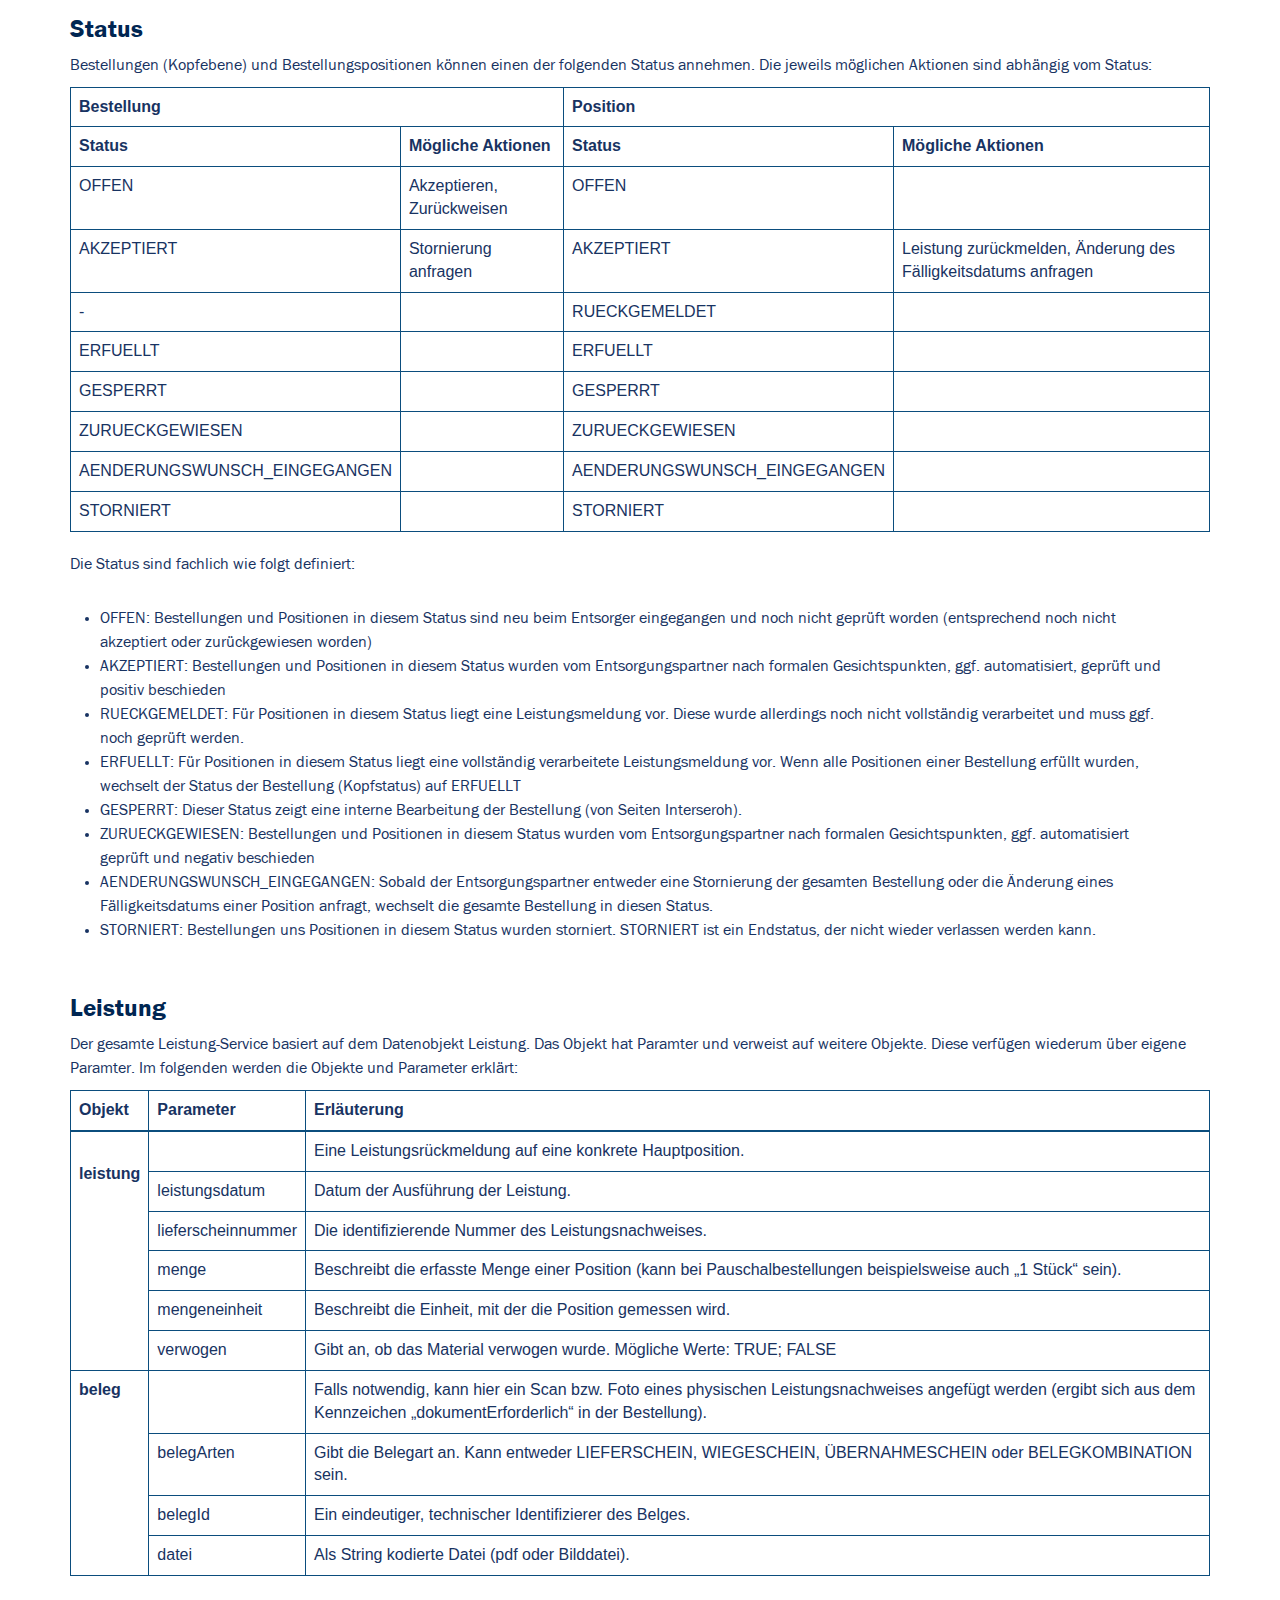
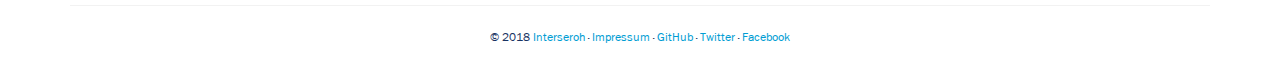
<file: bestellung_doku.htm>
<!DOCTYPE html>
<html lang="de">

<head>
  <meta http-equiv="content-type" content="text/html; charset=UTF-8">
  <meta charset="utf-8">
  <meta http-equiv="X-UA-Compatible" content="IE=edge">
  <meta name="viewport" content="width=device-width, initial-scale=1">
  <!-- Die 3 Meta-Tags oben *müssen* zuerst im head stehen; jeglicher sonstiger head-Inhalt muss *nach* diesen Tags kommen -->
  <meta name="description" content="">
  <meta name="author" content="">
  <link rel="icon" href="favicon.png">
  <title>Entsorgerportal API</title>
  <!-- Bootstrap-CSS -->
  <link href="css/interseroh-bootstrap.css" rel="stylesheet">
  <!-- Bootstrap-Theme -->
  <!-- Besondere Stile für diese Vorlage -->
  <!-- Nur für Testzwecke. Kopiere diese Zeilen nicht in echte Projekte! -->
  <!--[if lt IE 9]><script src="../../assets/js/ie8-responsive-file-warning.js"></script><![endif]-->
  <script src="bootstrap/js/ie-emulation-modes-warning.js"></script>
  <!-- Unterstützung für Media Queries und HTML5-Elemente in IE8 über HTML5 shim und Respond.js -->
  <!--[if lt IE 9]>
      <script src="https://oss.maxcdn.com/html5shiv/3.7.2/html5shiv.min.js"></script>
      <script src="https://oss.maxcdn.com/respond/1.4.2/respond.min.js"></script>
    <![endif]-->
</head>

<body role="document" style="color:#183362">
  <!--<img src="bilder/interseroh_zero waste_klein.jpg">-->
  <!-- Fixierte Navbar -->
  <div class="container">
    <nav class="navbar navbar-inverse navbar-fixed-top">
      <div class="container">
        <div class="navbar-header">
          <button type="button" class="navbar-toggle collapsed" data-toggle="collapse" data-target="#navbar" aria-expanded="false"
            aria-controls="navbar">
            <span class="sr-only">Navigation ein-/ausblenden</span>
            <span class="icon-bar"></span>
            <span class="icon-bar"></span>
            <span class="icon-bar"></span>
          </button>
        </div>
        <div id="navbar" class="navbar-collapse collapse">
          <ul class="nav navbar-nav">
            <li>
              <a href="index.htm">Home</a>
            </li>
            <li>
              <a href="allgemein_doku.htm">Getting Started</a>
            </li>
            <li class="dropdown">
              <a href="#" class="dropdown-toggle" data-toggle="dropdown" role="button" aria-haspopup="true" aria-expanded="false">APIs
                <span class="caret"></span>
              </a>
              <ul class="dropdown-menu">
                <li class="active">
                  <a href="bestellung_doku.htm">Bestellung-Leistung API</a>
                </li>
                <li>
                  <a href="stammdaten_doku.htm">Stammdaten API</a>
                </li>
                <li>
                  <a href="abrechnung_doku.htm">Abrechnung API</a>
                </li>
              </ul>
            </li>
          </ul>
        </div>
        <!--/.nav-collapse -->
      </div>
    </nav>
  </div>
  </div>
  <div style="width:100%">
    <div style="width:300px;margin:auto;text-align:center;margin-bottom:6%;">
      <img src="bilder/interseroh_zero waste_klein.jpg" alt="intersero Logo" style="width:100%;margin: auto; padding: 10px;max-width:470px;max-height: 280px;">
    </div>
  </div>
  <div class="container theme-showcase" role="main">
    <!-- Haupt-Jumbotron für eine hauptsächliche Marketing-Botschaft oder einen Aufruf zu einer Aktion -->

    <div style="text-align: center" class="jumbotron">
      <h1>Interseroh EntsorgerPortal</h1>
      <h2>Bestellung-Leistung API</h2>
    </div>
    <h2>Beschreibung</h2>
    <p>Interseroh EntsorgerPortal Bestellung-Leistung API bildet Bestellungen von Interseroh an einen Entsorgungspartner ab.
      Eine Bestellung ist eine Bedarfs&auml;u&szlig;erung verbunden mit dem Wunsch auf Leistungserbringung.
      <br> Zusätzlich werden Leistungsmeldungen eines Entsorgungspartners an Interseroh abgebildet. Eine Leistungsmeldung liefert
      alle relevanten Informationen nach Durchführung einer Dienstleistung. Sie ist Voraussetzung für eine Abrechnung,</p>
    <div style="margin-top:50px;margin-bottom:50px;text-align:center;">
      <a href="https://www.interseroh-portal-test.com/entsorgerportal/swagger/swagger-ui.html" class="btn btn-default" role="button">Technische Dokumentation</a>
    </div>
    <div class="page-header">
      <h3>Mehrwert</h3>
      <p>Ein System, das den Service
        <b>Interseroh EntsorgerPortal Bestellung-Leistung API
        </b> konsumiert, kann automatisiert Bestellungen prüfen, beantworten und daraus Aufträge erzeugen. Nach Beendigung
        des Auftrages kann das System direkt die Leistungsmledung an Interseroh übermitteln.</p>
      <br />
      <h3>Funktionalität</h3>
      <p>Der Service Interseroh EntsorgerPortal Bestellung-Leistung API kann über verschiedene Endpoints genutzt werden. Diese
        Endpoints sind durch Swagger dokumentiert (
        <a href="https://www.interseroh-portal-test.com/entsorgerportal/swagger/swagger-ui.html">Link zu Swagger</a>).
        <br>Folgende Funktionalitäten werden bereitgestellt:</p>
      <ul>
        <li>Abruf einer Liste von Bestellungen</li>
        <li>Abruf einer einzelnen Bestellung</li>
        <li>Bestellung akzeptieren</li>
        <li>Bestellung zurückweisen</li>
        <li>Bestellung stornieren</li>
        <li>Fälligkeitsdatum einer Bestellung ändern</li>
        <li>Senden von Leistungsmeldungen in Form von Metadaten.</li>
        <li>Senden von optischen Belegen.</li>
      </ul>
      <h3>Bestellung</h3>
      <p>Der gesamte Bestellung-Service basiert auf dem Datenobjekt Bestellung. Das Objekt enthält Paramter und verweist auf
        weitere Objekte. Diese verfügen wiederum über eigene Parameter. Im folgenden werden die Objekte und Parameter erläutert:
      </p>
      <table class="table table-bordered">
        <thead>
          <tr>
            <th>Objekt</th>
            <th>Parameter</th>
            <th>Erl&auml;uterung</th>
          </tr>
        </thead>
        <tr>
          <th rowspan="8">
            <br>bestellung</th>
          <td></td>
          <td>Eine Bestellung ist eine Bedarfs&auml;u&szlig;erung verbunden mit dem Wunsch auf Leistungserbringung.</td>
        </tr>
        <tr>
          <td>bestellId</td>
          <td>Ein eindeutiger, technischer Identifizierer der Bestellung und des gesamten Geschäftsvorganges.</td>
        </tr>
        <tr>
          <td>bestellnummer</td>
          <td>Identifiziert eine einzelne Bestellung (fachlich).</td>
        </tr>
        <tr>
          <td>erstellungsdatum</td>
          <td>Das Datum an dem eine Bestellung erstellt wurde.</td>
        </tr>
        <tr>
          <td>dokumentErforderlich</td>
          <td>Der Vorgang kann erst fakturiert werden nachdem ein optischer Beleg eingereicht wurde. Ein optischer Beleg ist
            z.B.: eine PDF-Datei eines eingescannten Wiegescheins.</td>
        </tr>
        <tr>
          <td>turnusAuftrag</td>
          <td>Gibt an, ob eine Bestellung, durch einen Turnusauftrag (TRUE) erzeugt wurde.</td>
        </tr>
        <tr>
          <td>info</td>
          <td>Hier können zusätzliche Informationen hinterlegt werden. Ggf. auch direkt vom Kunden.</td>
        </tr>
        <tr>
          <td>status</td>
          <td>Der Status des Bestellungskopfes (siehe Tabelle unten).</td>
        </tr>
        <tr>
          <th rowspan="3">rahmenvertrag</th>
          <td></td>
          <td>Vertrag, der Grundlage der Bestellung ist </td>
        </tr>
        <tr>
          <td>nummer</td>
          <td>Fachlicher Identifizierer eines Rahmenvertrags.</td>
        </tr>
        <tr>
          <td>beschreibung</td>
          <td>Name des entsprechenden Individualvertrages.</td>
        </tr>
        <tr>
          <th rowspan="2">betriebsstaette</th>
          <td></td>
          <td>Definiert die Betriebsstätte des Entsorgungspartners, an welche sich die Bestellung richtet.</td>
        </tr>
        <tr>
          <td>beschreibung</td>
          <td>Eine Fachliche Beschreibung der Betriebsstätte</td>
        </tr>
        <tr>
          <th rowspan="3">lieferant</th>
          <td></td>
          <td>Definiert den Lieferanten (=Entsorgungspartner), an welchen sich die Bestellung richtet.</td>
        </tr>
        <tr>
          <td>nummer</td>
          <td>Fachlicher Identifizierer des Lieferanten</td>
        </tr>
        <tr>
          <td>name</td>
          <td>Name des Lieferanten</td>
        </tr>
        <tr>
          <th rowspan="9">leistungsadresse</th>
          <td></td>
          <td>Anschrift der Leitungserbringung für den Kunden; unabhängig von der Art der Leistung (Ware, Entsorgung, Dienstleistung)</td>
        </tr>
        <tr>
          <td>nummer</td>
          <td>Fachlicher Identifizierer einer Leistungsadresse. Falls typ=ANFALLSTELLE handelt es sich um die Anfallstellennummer.</td>
        </tr>
        <tr>
          <td>name</td>
          <td>Teil der Anschrift.</td>
        </tr>
        <tr>
          <td>beschreibung</td>
          <td>Teil der Anschrift.</td>
        </tr>
        <tr>
          <td>strasse</td>
          <td>Teil der Anschrift.</td>
        </tr>
        <tr>
          <td>plz</td>
          <td>Teil der Anschrift.</td>
        </tr>
        <tr>
          <td>ort</td>
          <td>Teil der Anschrift.</td>
        </tr>
        <tr>
          <td>info</td>
          <td>Freitextfeld für weitere Informationen, das durch den Auftraggeber gefüllt werden kann (z.B. Informationen zur
            Zufahrt o.ä.).</td>
        </tr>
        <tr>
          <td>typ</td>
          <td>Beschreibt den Typ der Leistungsadresse. Mögliche Werte: ANFALLSTELLE; LADESTELLE</td>
        </tr>
        <tr>
          <th rowspan="9">positionen</th>
          <td></td>
          <td>Eine Anzahl von Positionen zu dieser Bestellung.</td>
        </tr>
        <tr>
          <td>posId</td>
          <td>Ein eindeutiger, technischer Identifizierer der Position.</td>
        </tr>
        <tr>
          <td>hauptposition</td>
          <td>Gibt an ob die jeweilige Position eine Hauptposition ist (true / false). Leistungsrückmeldungen dürfen sich nur
            auf Hauptpositionen beziegen.</td>
        </tr>
        <tr>
          <td>nummer</td>
          <td>Jede Position einer Bestellung erhält eine eindeutige Nummer.</td>
        </tr>
        <tr>
          <td>menge</td>
          <td>Beschreibt die bestellte Menge einer Position</td>
        </tr>
        <tr>
          <td>mengeneinheit</td>
          <td>Beschreibt die Einheit, mit der die Position gemessen wird.</td>
        </tr>
        <tr>
          <td>faelligkeitsdatum</td>
          <td>Datum bis zu dem die jeweilige Position geleistet werden muss.</td>
        </tr>
        <tr>
          <td>status</td>
          <td>Positionsstatus (siehe Tabelle unten)</td>
        </tr>
        <tr>
          <td>typ</td>
          <td>Mögliche Werte: BAG; CONTAINER; CONTAINER_LEER; FRACHTPAPIERE; FRACTION; FRACTION_2; FREIGHT; HANDLING; SHIP_ONLY_CONTAINER;
            SHIP_ONLY_FREIGHT; SHIP_ONLY_HANDLING; SHIP_ONLY_FRACTION; VERWERTUNG</td>
        </tr>
        <tr>
          <th rowspan="4">artikel</th>
          <td></td>
          <td>Abrechnungsgrundlage, Abrechnungsposition, kann Material bzw. Dienstleistung sein.</td>
        </tr>
        <tr>
          <td>nummer</td>
          <td>Fachlicher Identifizierer eines Artikels.</td>
        </tr>
        <tr>
          <td>beschreibung</td>
          <td>Beschreibt den Artikel in Worten.</td>
        </tr>
        <tr>
          <td>avvnummer</td>
          <td>Die AVV-Nummer des Stoffes, falls der Artikel einen Stoff beschreibt.</td>
        </tr>
      </table>
      <h3>Status</h3>
      <p>Bestellungen (Kopfebene) und Bestellungspositionen können einen der folgenden Status annehmen. Die jeweils möglichen
        Aktionen sind abhängig vom Status:</p>
      <table class="table table-bordered">
        <tr>
          <th colspan="2">Bestellung</th>
          <th colspan="2">Position</th>
        </tr>
        <tr>
          <th>Status</th>
          <th>Mögliche Aktionen</th>
          <th>Status</th>
          <th>Mögliche Aktionen</th>
        </tr>
        <tr>
          <td>OFFEN</td>
          <td>Akzeptieren, Zurückweisen</td>
          <td>OFFEN</td>
          <td>
          </td>
        </tr>
        <tr>
          <td>AKZEPTIERT</td>
          <td>Stornierung anfragen</td>
          <td>AKZEPTIERT</td>
          <td>Leistung zurückmelden, Änderung des Fälligkeitsdatums anfragen
          </td>
        </tr>
        <tr>
          <td>-</td>
          <td></td>
          <td>RUECKGEMELDET</td>
          <td></td>
        </tr>
        <tr>
          <td>ERFUELLT</td>
          <td></td>
          <td>ERFUELLT</td>
          <td></td>
        </tr>
        <tr>
          <td>GESPERRT</td>
          <td></td>
          <td>GESPERRT</td>
          <td></td>
        </tr>
        <tr>
          <td>ZURUECKGEWIESEN</td>
          <td></td>
          <td>ZURUECKGEWIESEN</td>
          <td></td>
        </tr>
        <tr>
          <td>AENDERUNGSWUNSCH_EINGEGANGEN</td>
          <td></td>
          <td>AENDERUNGSWUNSCH_EINGEGANGEN</td>
          <td></td>
        </tr>
        <tr>
          <td>STORNIERT</td>
          <td></td>
          <td>STORNIERT</td>
          <td></td>
        </tr>
      </table>
      <p>Die Status sind fachlich wie folgt definiert:</p>
      <ul>
        <li>OFFEN: Bestellungen und Positionen in diesem Status sind neu beim Entsorger eingegangen und noch nicht geprüft worden
          (entsprechend noch nicht akzeptiert oder zurückgewiesen worden) </li>
        <li>AKZEPTIERT: Bestellungen und Positionen in diesem Status wurden vom Entsorgungspartner nach formalen Gesichtspunkten,
          ggf. automatisiert, geprüft und positiv beschieden</li>
        <li>RUECKGEMELDET: Für Positionen in diesem Status liegt eine Leistungsmeldung vor. Diese wurde allerdings noch nicht
          vollständig verarbeitet und muss ggf. noch geprüft werden.
        </li>
        <li>ERFUELLT: Für Positionen in diesem Status liegt eine vollständig verarbeitete Leistungsmeldung vor. Wenn alle Positionen
          einer Bestellung erfüllt wurden, wechselt der Status der Bestellung (Kopfstatus) auf ERFUELLT</li>
        <li>GESPERRT: Dieser Status zeigt eine interne Bearbeitung der Bestellung (von Seiten Interseroh). </li>
        <li>ZURUECKGEWIESEN: Bestellungen und Positionen in diesem Status wurden vom Entsorgungspartner nach formalen Gesichtspunkten,
          ggf. automatisiert geprüft und negativ beschieden</li>
        <li>AENDERUNGSWUNSCH_EINGEGANGEN: Sobald der Entsorgungspartner entweder eine Stornierung der gesamten Bestellung oder
          die Änderung eines Fälligkeitsdatums einer Position anfragt, wechselt die gesamte Bestellung in diesen Status.
        </li>
        <li>STORNIERT: Bestellungen uns Positionen in diesem Status wurden storniert. STORNIERT ist ein Endstatus, der nicht
          wieder verlassen werden kann.</li>
      </ul>
      <br />
      <h3>Leistung</h3>
      <p>Der gesamte Leistung-Service basiert auf dem Datenobjekt Leistung. Das Objekt hat Paramter und verweist auf weitere
        Objekte. Diese verfügen wiederum über eigene Paramter. Im folgenden werden die Objekte und Parameter erklärt:
      </p>
      <table class="table table-bordered">
        <thead>
          <tr>
            <th>Objekt</th>
            <th>Parameter</th>
            <th>Erl&auml;uterung</th>
          </tr>
        </thead>
        <th rowspan="6">
          <br>leistung</th>
        <td></td>
        <td>Eine Leistungsrückmeldung auf eine konkrete Hauptposition.</td>
        </tr>
        <tr>
          <td>leistungsdatum</td>
          <td>Datum der Ausführung der Leistung.</td>
        </tr>
        <tr>
          <td>lieferscheinnummer</td>
          <td>Die identifizierende Nummer des Leistungsnachweises.</td>
        </tr>
        <tr>
          <td>menge</td>
          <td>Beschreibt die erfasste Menge einer Position (kann bei Pauschalbestellungen beispielsweise auch „1 Stück“ sein).</td>
        </tr>
        <tr>
          <td>mengeneinheit</td>
          <td>Beschreibt die Einheit, mit der die Position gemessen wird.</td>
        </tr>
        <tr>
          <td>verwogen</td>
          <td>Gibt an, ob das Material verwogen wurde. Mögliche Werte: TRUE; FALSE</td>
        </tr>
        <tr>
          <th rowspan="4">beleg</th>
          <td></td>
          <td>Falls notwendig, kann hier ein Scan bzw. Foto eines physischen Leistungsnachweises angefügt werden (ergibt sich
            aus dem Kennzeichen „dokumentErforderlich“ in der Bestellung).</td>
        </tr>
        <tr>
          <td>belegArten</td>
          <td>Gibt die Belegart an. Kann entweder LIEFERSCHEIN, WIEGESCHEIN, ÜBERNAHMESCHEIN oder BELEGKOMBINATION sein.</td>
        </tr>
        <tr>
          <td>belegId</td>
          <td>Ein eindeutiger, technischer Identifizierer des Belges.</td>
        </tr>
        <tr>
          <td>datei</td>
          <td>Als String kodierte Datei (pdf oder Bilddatei).</td>
        </tr>
        <tr>
      </table>
    </div>
    <!-- FOOTER -->
    <footer>
      <p style="font-size: 0.75em; text-align: center;">© 2018
        <a href="http://www.interseroh.de" target="_blank" style="font-size: 1em;">Interseroh</a> ·
        <a href="impressum.htm" style="font-size: 1em;">Impressum</a> ·
        <a href="http://www.github.com/interseroh" target="_blank" style="font-size: 1em;">GitHub</a> ·
        <a href="https://twitter.com/hashtag/interseroh" target="_blank" style="font-size: 1em;">Twitter</a> ·
        <a href="https://www.facebook.com/Interseroh/" target="_blank" style="font-size: 1em;">Facebook</a>
      </p>
    </footer>

  </div>
  <!-- /container -->


  <!-- Bootstrap-JavaScript
    ================================================== -->
  <!-- Am Ende des Dokuments platziert, damit Seiten schneller laden -->
  <script src="bootstrap/js/jquery.js"></script>
  <script src="bootstrap/js/bootstrap.js"></script>
  <script src="bootstrap/js/docs.js"></script>
  <!-- IE10-Anzeigefenster-Hack für Fehler auf Surface und Desktop-Windows-8 -->
  <script src="bootstrap/js/ie10-viewport-bug-workaround.js"></script>
  <div id="global-zeroclipboard-html-bridge" class="global-zeroclipboard-container" style="position: absolute; left: 0px; top: -9999px; width: 15px; height: 15px; z-index: 999999999;"
    title="" data-original-title="Copy to clipboard">
    <object classid="clsid:d27cdb6e-ae6d-11cf-96b8-444553540000" id="global-zeroclipboard-flash-bridge" width="100%" height="100%">
      <param name="movie" value="/assets/flash/ZeroClipboard.swf?noCache=1490264310461">
      <param name="allowScriptAccess" value="sameDomain">
      <param name="scale" value="exactfit">
      <param name="loop" value="false">
      <param name="menu" value="false">
      <param name="quality" value="best">
      <param name="bgcolor" value="#ffffff">
      <param name="wmode" value="transparent">
      <param name="flashvars" value="trustedOrigins=holdirbootstrap.de%2C%2F%2Fholdirbootstrap.de%2Chttp%3A%2F%2Fholdirbootstrap.de">
      <embed src="doku-Dateien/ZeroClipboard.swf" loop="false" menu="false" quality="best" bgcolor="#ffffff" name="global-zeroclipboard-flash-bridge"
        allowscriptaccess="sameDomain" allowfullscreen="false" type="application/x-shockwave-flash" wmode="transparent" pluginspage="http://www.macromedia.com/go/getflashplayer"
        flashvars="trustedOrigins=holdirbootstrap.de%2C%2F%2Fholdirbootstrap.de%2Chttp%3A%2F%2Fholdirbootstrap.de" scale="exactfit"
        width="100%" height="100%"> </object>
  </div>
  <svg xmlns="http://www.w3.org/2000/svg" width="1140" height="500" viewBox="0 0 1140 500" preserveAspectRatio="none" style="display: none; visibility: hidden; position: absolute; top: -100%; left: -100%;">
    <defs>
      <style type="text/css"></style>
    </defs>
    <text x="0" y="57" style="font-weight:bold;font-size:57pt;font-family:Arial, Helvetica, Open Sans, sans-serif">DritteFolie</text>
  </svg>
</body>

</html>
</file>
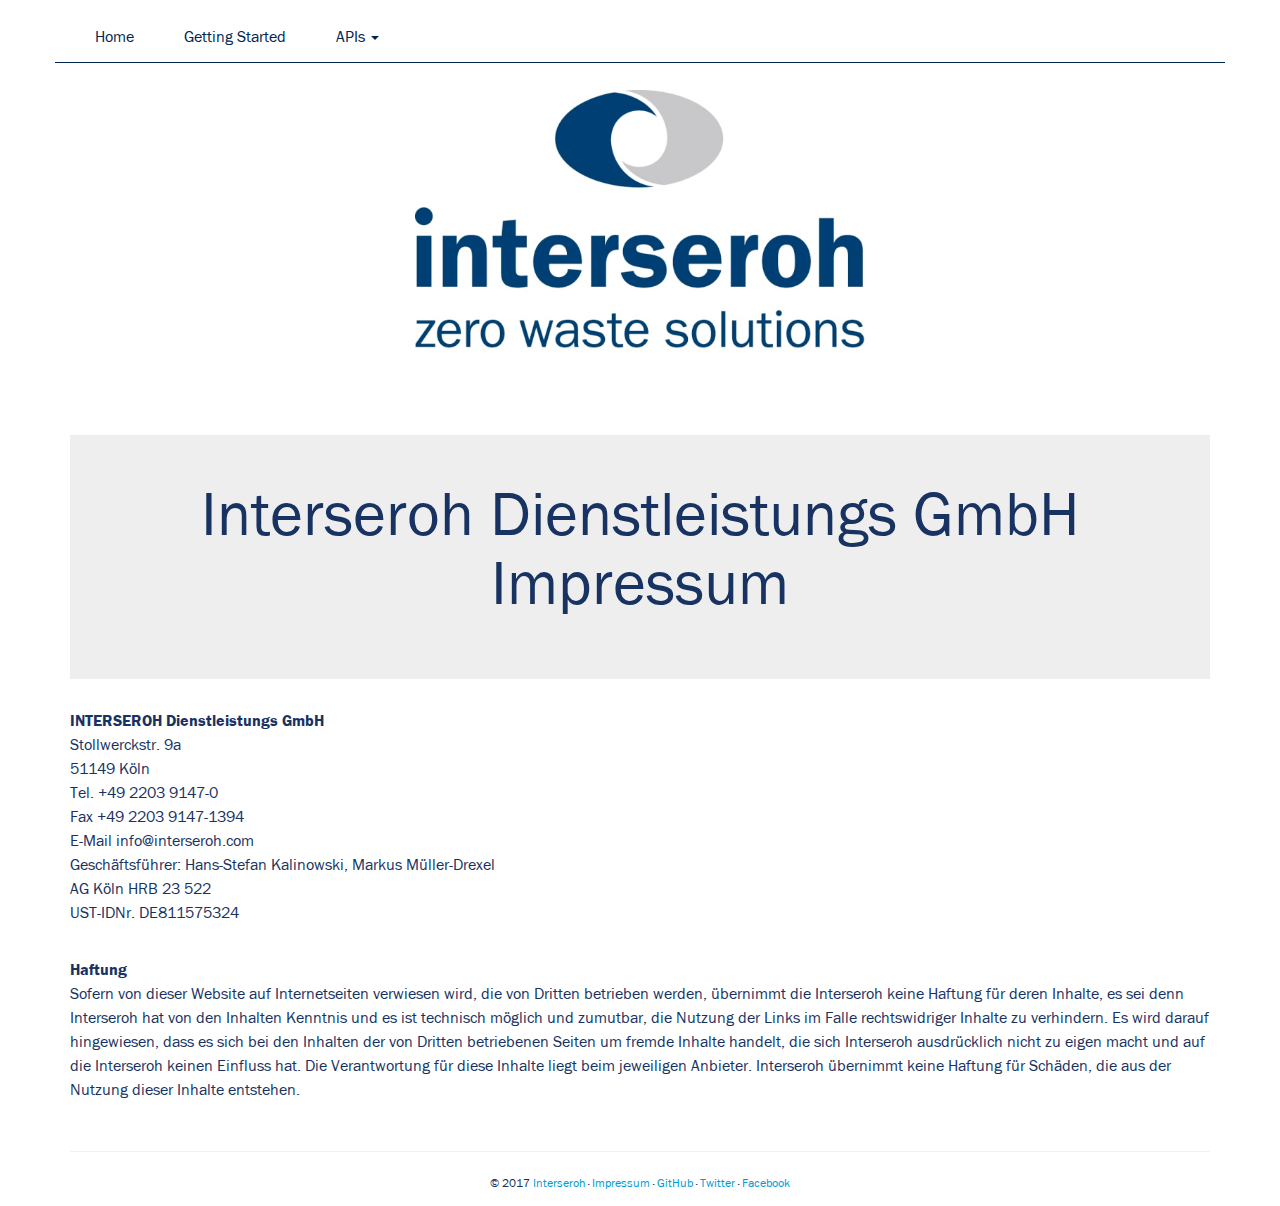
<file: impressum.htm>
<!DOCTYPE html>
<html lang="de"><head>
<meta http-equiv="content-type" content="text/html; charset=UTF-8">
    <meta charset="utf-8">
    <meta http-equiv="X-UA-Compatible" content="IE=edge">
    <meta name="viewport" content="width=device-width, initial-scale=1">
    <!-- Die 3 Meta-Tags oben *müssen* zuerst im head stehen; jeglicher sonstiger head-Inhalt muss *nach* diesen Tags kommen -->
    <meta name="description" content="">
    <meta name="author" content="">
    <link rel="icon" href="favicon.png">
    <title>Entsorgerportal API</title>
    <!-- Bootstrap-CSS -->
    <link href="css/interseroh-bootstrap.css" rel="stylesheet">
    <!-- Bootstrap-Theme -->
    <!-- Besondere Stile für diese Vorlage -->
    <!-- Nur für Testzwecke. Kopiere diese Zeilen nicht in echte Projekte! -->
    <!--[if lt IE 9]><script src="../../assets/js/ie8-responsive-file-warning.js"></script><![endif]-->
    <script src="bootstrap/js/ie-emulation-modes-warning.js"></script>
    <!-- Unterstützung für Media Queries und HTML5-Elemente in IE8 über HTML5 shim und Respond.js -->
    <!--[if lt IE 9]>
      <script src="https://oss.maxcdn.com/html5shiv/3.7.2/html5shiv.min.js"></script>
      <script src="https://oss.maxcdn.com/respond/1.4.2/respond.min.js"></script>
    <![endif]-->
  </head>
  <body role="document" style="color:#183362">
    <!--<img src="bilder/interseroh_zero waste_klein.jpg">-->
    <!-- Fixierte Navbar -->
    <div class="container">
      <nav class="navbar navbar-inverse navbar-fixed-top">
        <div class="container">
          <div class="navbar-header">
            <button type="button" class="navbar-toggle collapsed" data-toggle="collapse" data-target="#navbar" aria-expanded="false" aria-controls="navbar">
              <span class="sr-only">Navigation ein-/ausblenden</span>
              <span class="icon-bar"></span>
              <span class="icon-bar"></span>
              <span class="icon-bar"></span>
            </button>
          </div>
          <div id="navbar" class="navbar-collapse collapse">
            <ul class="nav navbar-nav">
              <li><a href="index.htm">Home</a></li>
              <li><a href="allgemein_doku.htm">Getting Started</a></li>
              <li class="dropdown">
                <a href="#" class="dropdown-toggle" data-toggle="dropdown" role="button" aria-haspopup="true" aria-expanded="false">APIs <span class="caret"></span></a>
                <ul class="dropdown-menu">
                  <li class="active"><a href="bestellung_doku.htm">Bestellung API</a></li>
                  <li><a href="leistung_doku.htm">Leistung API</a></li>
                  <li><a href="stammdaten_doku.htm">Stammdaten API</a></li>
                </ul>
              </li>
            </ul>
          </div><!--/.nav-collapse -->
        </div>
      </nav>
    </div>

  <div style="width:100%">
    <div style="width:50%;margin:auto;text-align:center;margin-bottom:6%;">
      <img src="bilder/interseroh_zero waste_klein.jpg" alt="intersero Logo" style="width:100%;margin: auto; padding: 10px;max-width:470px;max-height: 280px;">
    </div>
  </div>
    <div class="container theme-showcase" role="main">
      <!-- Haupt-Jumbotron für eine hauptsächliche Marketing-Botschaft oder einen Aufruf zu einer Aktion -->

      <div style="text-align: center;" class="jumbotron">
        <h1>Interseroh Dienstleistungs GmbH Impressum</h1>
     </div>
        <p><b>INTERSEROH Dienstleistungs GmbH</b><br>
          Stollwerckstr. 9a<br>
          51149 Köln<br>
          Tel. +49 2203 9147-0<br>
          Fax +49 2203 9147-1394<br>
          E-Mail info@interseroh.com<br>
          Geschäftsführer: Hans-Stefan Kalinowski, Markus Müller-Drexel<br>
          AG Köln HRB 23 522<br>
          UST-IDNr. DE811575324<br>
        </p>
        <br>
        <p><b>Haftung</b><br>
          Sofern von dieser Website auf Internetseiten verwiesen wird, die von Dritten betrieben werden, übernimmt die Interseroh keine Haftung für deren Inhalte, es sei denn Interseroh hat von den Inhalten Kenntnis und es ist technisch möglich und zumutbar, die Nutzung der Links im Falle rechtswidriger Inhalte zu verhindern. Es wird darauf hingewiesen, dass es sich bei den Inhalten der von Dritten betriebenen Seiten um fremde Inhalte handelt, die sich Interseroh ausdrücklich nicht zu eigen macht und auf die Interseroh keinen Einfluss hat. Die Verantwortung für diese Inhalte liegt beim jeweiligen Anbieter. Interseroh übernimmt keine Haftung für Schäden, die aus der Nutzung dieser Inhalte entstehen.
          <br>
        </p>
      <div class="page-header">
	  </div>
      <!-- FOOTER -->
      <footer>
        <p style="font-size: 0.75em; text-align: center;">© 2017 <a href="http://www.interseroh.de"  target="_blank" style="font-size: 1em;">Interseroh</a> · <a href="impressum.htm" style="font-size: 1em;">Impressum</a> · <a href="http://www.github.com/interseroh" target="_blank" style="font-size: 1em;">GitHub</a> · <a href="https://twitter.com/hashtag/interseroh" target="_blank" style="font-size: 1em;">Twitter</a> · <a href="https://www.facebook.com/Interseroh/" target="_blank" style="font-size: 1em;">Facebook</a> </p>
      </footer>

    </div> <!-- /container -->


    <!-- Bootstrap-JavaScript
    ================================================== -->
    <!-- Am Ende des Dokuments platziert, damit Seiten schneller laden -->
    <script src="bootstrap/js/jquery.js"></script>
    <script src="bootstrap/js/bootstrap.js"></script>
    <script src="bootstrap/js/docs.js"></script>
    <!-- IE10-Anzeigefenster-Hack für Fehler auf Surface und Desktop-Windows-8 -->
    <script src="bootstrap/js/ie10-viewport-bug-workaround.js"></script>
<div id="global-zeroclipboard-html-bridge" class="global-zeroclipboard-container" style="position: absolute; left: 0px; top: -9999px; width: 15px; height: 15px; z-index: 999999999;" title="" data-original-title="Copy to clipboard">      <object classid="clsid:d27cdb6e-ae6d-11cf-96b8-444553540000" id="global-zeroclipboard-flash-bridge" height="100%" width="100%">         <param name="movie" value="/assets/flash/ZeroClipboard.swf?noCache=1490264310461">         <param name="allowScriptAccess" value="sameDomain">         <param name="scale" value="exactfit">         <param name="loop" value="false">         <param name="menu" value="false">         <param name="quality" value="best">         <param name="bgcolor" value="#ffffff">         <param name="wmode" value="transparent">         <param name="flashvars" value="trustedOrigins=holdirbootstrap.de%2C%2F%2Fholdirbootstrap.de%2Chttp%3A%2F%2Fholdirbootstrap.de">         <embed src="doku-Dateien/ZeroClipboard.swf" loop="false" menu="false" quality="best" bgcolor="#ffffff" name="global-zeroclipboard-flash-bridge" allowscriptaccess="sameDomain" allowfullscreen="false" type="application/x-shockwave-flash" wmode="transparent" pluginspage="http://www.macromedia.com/go/getflashplayer" flashvars="trustedOrigins=holdirbootstrap.de%2C%2F%2Fholdirbootstrap.de%2Chttp%3A%2F%2Fholdirbootstrap.de" scale="exactfit" height="100%" width="100%">                </object></div><svg xmlns="http://www.w3.org/2000/svg" width="1140" height="500" viewBox="0 0 1140 500" preserveAspectRatio="none" style="display: none; visibility: hidden; position: absolute; top: -100%; left: -100%;"><defs><style type="text/css"></style></defs><text x="0" y="57" style="font-weight:bold;font-size:57pt;font-family:Arial, Helvetica, Open Sans, sans-serif">DritteFolie</text></svg>
</body></html>
</file>
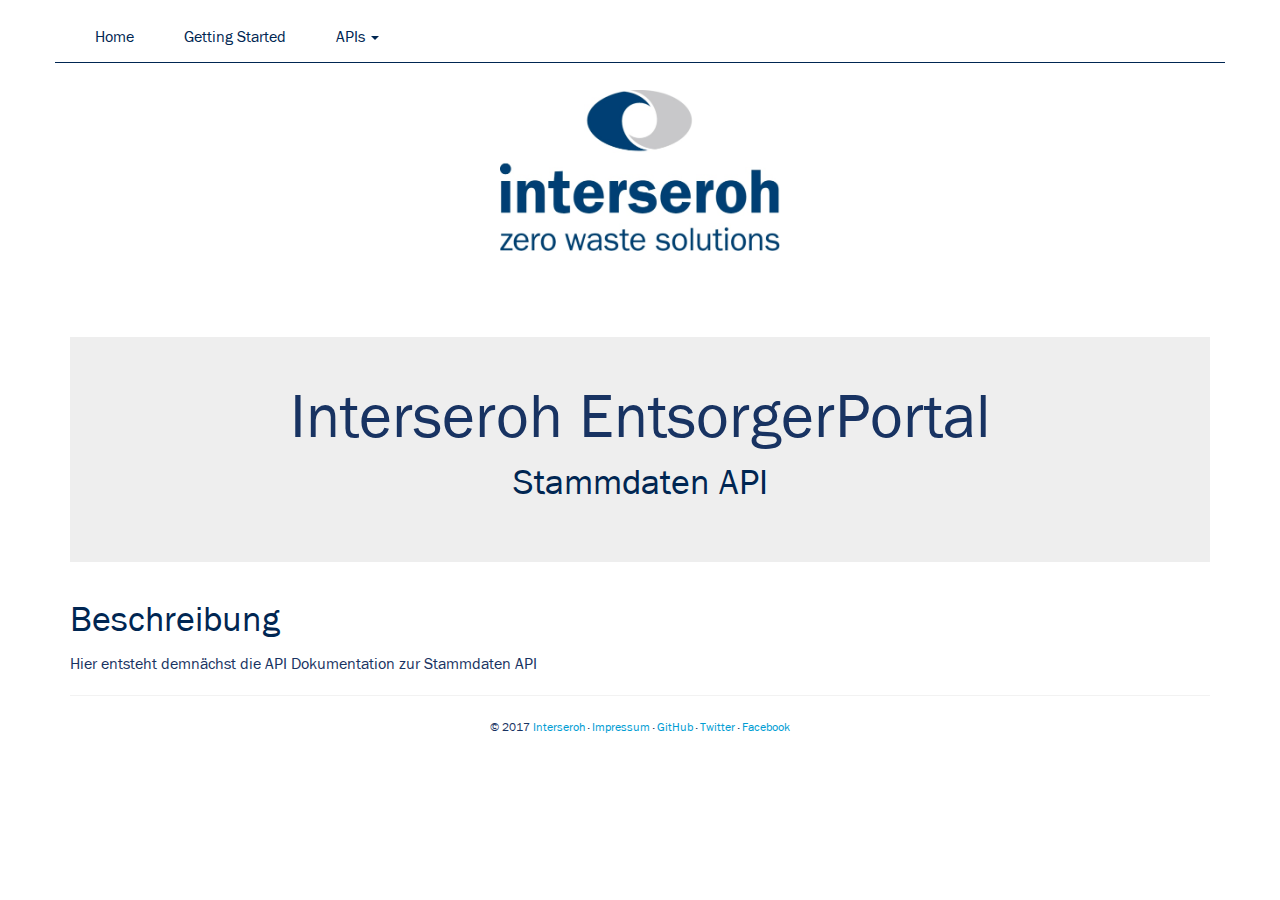
<file: stammdaten_doku.htm>
<!DOCTYPE html>
<html lang="de"><head>
<meta http-equiv="content-type" content="text/html; charset=UTF-8">
    <meta charset="utf-8">
    <meta http-equiv="X-UA-Compatible" content="IE=edge">
    <meta name="viewport" content="width=device-width, initial-scale=1">
    <!-- Die 3 Meta-Tags oben *müssen* zuerst im head stehen; jeglicher sonstiger head-Inhalt muss *nach* diesen Tags kommen -->
    <meta name="description" content="">
    <meta name="author" content="">
    <link rel="icon" href="favicon.png">
    <title>Entsorgerportal API</title>
    <!-- Bootstrap-Interseroh-CSS -->
    <link href="css/interseroh-bootstrap.css" rel="stylesheet">
    <!-- Nur für Testzwecke. Kopiere diese Zeilen nicht in echte Projekte! -->
    <!--[if lt IE 9]><script src="../../assets/js/ie8-responsive-file-warning.js"></script><![endif]-->
    <script src="bootstrap/js/ie-emulation-modes-warning.js"></script>
    <!-- Unterstützung für Media Queries und HTML5-Elemente in IE8 über HTML5 shim und Respond.js -->
    <!--[if lt IE 9]>
      <script src="https://oss.maxcdn.com/html5shiv/3.7.2/html5shiv.min.js"></script>
      <script src="https://oss.maxcdn.com/respond/1.4.2/respond.min.js"></script>
    <![endif]-->
  </head>
  <body role="document" style="color:#183362">
    <!--<img src="bilder/interseroh_zero waste_klein.jpg">-->
    <!-- Fixierte Navbar -->
    <div class="container">
      <nav class="navbar navbar-inverse navbar-fixed-top">
        <div class="container">
          <div class="navbar-header">
            <button type="button" class="navbar-toggle collapsed" data-toggle="collapse" data-target="#navbar" aria-expanded="false" aria-controls="navbar">
              <span class="sr-only">Navigation ein-/ausblenden</span>
              <span class="icon-bar"></span>
              <span class="icon-bar"></span>
              <span class="icon-bar"></span>
            </button>
          </div>
          <div id="navbar" class="navbar-collapse collapse">
            <ul class="nav navbar-nav">
              <li><a href="index.htm">Home</a></li>
              <li><a href="allgemein_doku.htm">Getting Started</a></li>
              <li class="dropdown">
                <a href="#" class="dropdown-toggle" data-toggle="dropdown" role="button" aria-haspopup="true" aria-expanded="false">APIs <span class="caret"></span></a>
                <ul class="dropdown-menu">
                  <li ><a href="bestellung_doku.htm">Bestellung API</a></li>
                  <li><a href="leistung_doku.htm">Leistungen API</a></li>
                  <li class="active"><a href="stammdaten_doku.htm">Stammdaten API</a></li>
                </ul>
              </li>
            </ul>
          </div><!--/.nav-collapse -->
        </div>
      </nav>
    </div>
  </div>
  <div style="width:100%">
    <div style="width:300px;margin:auto;text-align:center;margin-bottom:6%;">
      <img src="bilder/interseroh_zero waste_klein.jpg" alt="intersero Logo" style="width:100%;margin: auto; padding: 10px;max-width:470px;max-height: 280px;">
    </div>
  </div>
    <div class="container theme-showcase" role="main">
      <!-- Haupt-Jumbotron für eine hauptsächliche Marketing-Botschaft oder einen Aufruf zu einer Aktion -->

      <div style="text-align: center" class="jumbotron">
        <h1>Interseroh EntsorgerPortal</h1>
        <h2>Stammdaten API</h2>
     </div>
     <div class="page-header">

        <h2>Beschreibung</h2>
        <p>Hier entsteht demnächst die API Dokumentation zur Stammdaten API </p>
	</div>
		<!-- FOOTER -->
      <footer>
		<p style="font-size: 0.75em; text-align: center;">© 2017 <a href="http://www.interseroh.de"  target="_blank" style="font-size: 1em;">Interseroh</a> · <a href="impressum.htm" style="font-size: 1em;">Impressum</a> · <a href="http://www.github.com/interseroh" target="_blank" style="font-size: 1em;">GitHub</a> · <a href="https://twitter.com/hashtag/interseroh" target="_blank" style="font-size: 1em;">Twitter</a> · <a href="https://www.facebook.com/Interseroh/" target="_blank" style="font-size: 1em;">Facebook</a> </p>
      </footer>
    </div> <!-- /container -->


    <!-- Bootstrap-JavaScript
    ================================================== -->
    <!-- Am Ende des Dokuments platziert, damit Seiten schneller laden -->
    <script src="bootstrap/js/jquery.js"></script>
    <script src="bootstrap/js/bootstrap.js"></script>
    <script src="bootstrap/js/docs.js"></script>
    <!-- IE10-Anzeigefenster-Hack für Fehler auf Surface und Desktop-Windows-8 -->
    <script src="bootstrap/js/ie10-viewport-bug-workaround.js"></script>
<div id="global-zeroclipboard-html-bridge" class="global-zeroclipboard-container" style="position: absolute; left: 0px; top: -9999px; width: 15px; height: 15px; z-index: 999999999;" title="" data-original-title="Copy to clipboard">      <object classid="clsid:d27cdb6e-ae6d-11cf-96b8-444553540000" id="global-zeroclipboard-flash-bridge" width="100%" height="100%">         <param name="movie" value="/assets/flash/ZeroClipboard.swf?noCache=1490264310461">         <param name="allowScriptAccess" value="sameDomain">         <param name="scale" value="exactfit">         <param name="loop" value="false">         <param name="menu" value="false">         <param name="quality" value="best">         <param name="bgcolor" value="#ffffff">         <param name="wmode" value="transparent">         <param name="flashvars" value="trustedOrigins=holdirbootstrap.de%2C%2F%2Fholdirbootstrap.de%2Chttp%3A%2F%2Fholdirbootstrap.de">         <embed src="doku-Dateien/ZeroClipboard.swf" loop="false" menu="false" quality="best" bgcolor="#ffffff" name="global-zeroclipboard-flash-bridge" allowscriptaccess="sameDomain" allowfullscreen="false" type="application/x-shockwave-flash" wmode="transparent" pluginspage="http://www.macromedia.com/go/getflashplayer" flashvars="trustedOrigins=holdirbootstrap.de%2C%2F%2Fholdirbootstrap.de%2Chttp%3A%2F%2Fholdirbootstrap.de" scale="exactfit" width="100%" height="100%">                </object></div><svg xmlns="http://www.w3.org/2000/svg" width="1140" height="500" viewBox="0 0 1140 500" preserveAspectRatio="none" style="display: none; visibility: hidden; position: absolute; top: -100%; left: -100%;"><defs><style type="text/css"></style></defs><text x="0" y="57" style="font-weight:bold;font-size:57pt;font-family:Arial, Helvetica, Open Sans, sans-serif">DritteFolie</text></svg></body></html>
</file>
